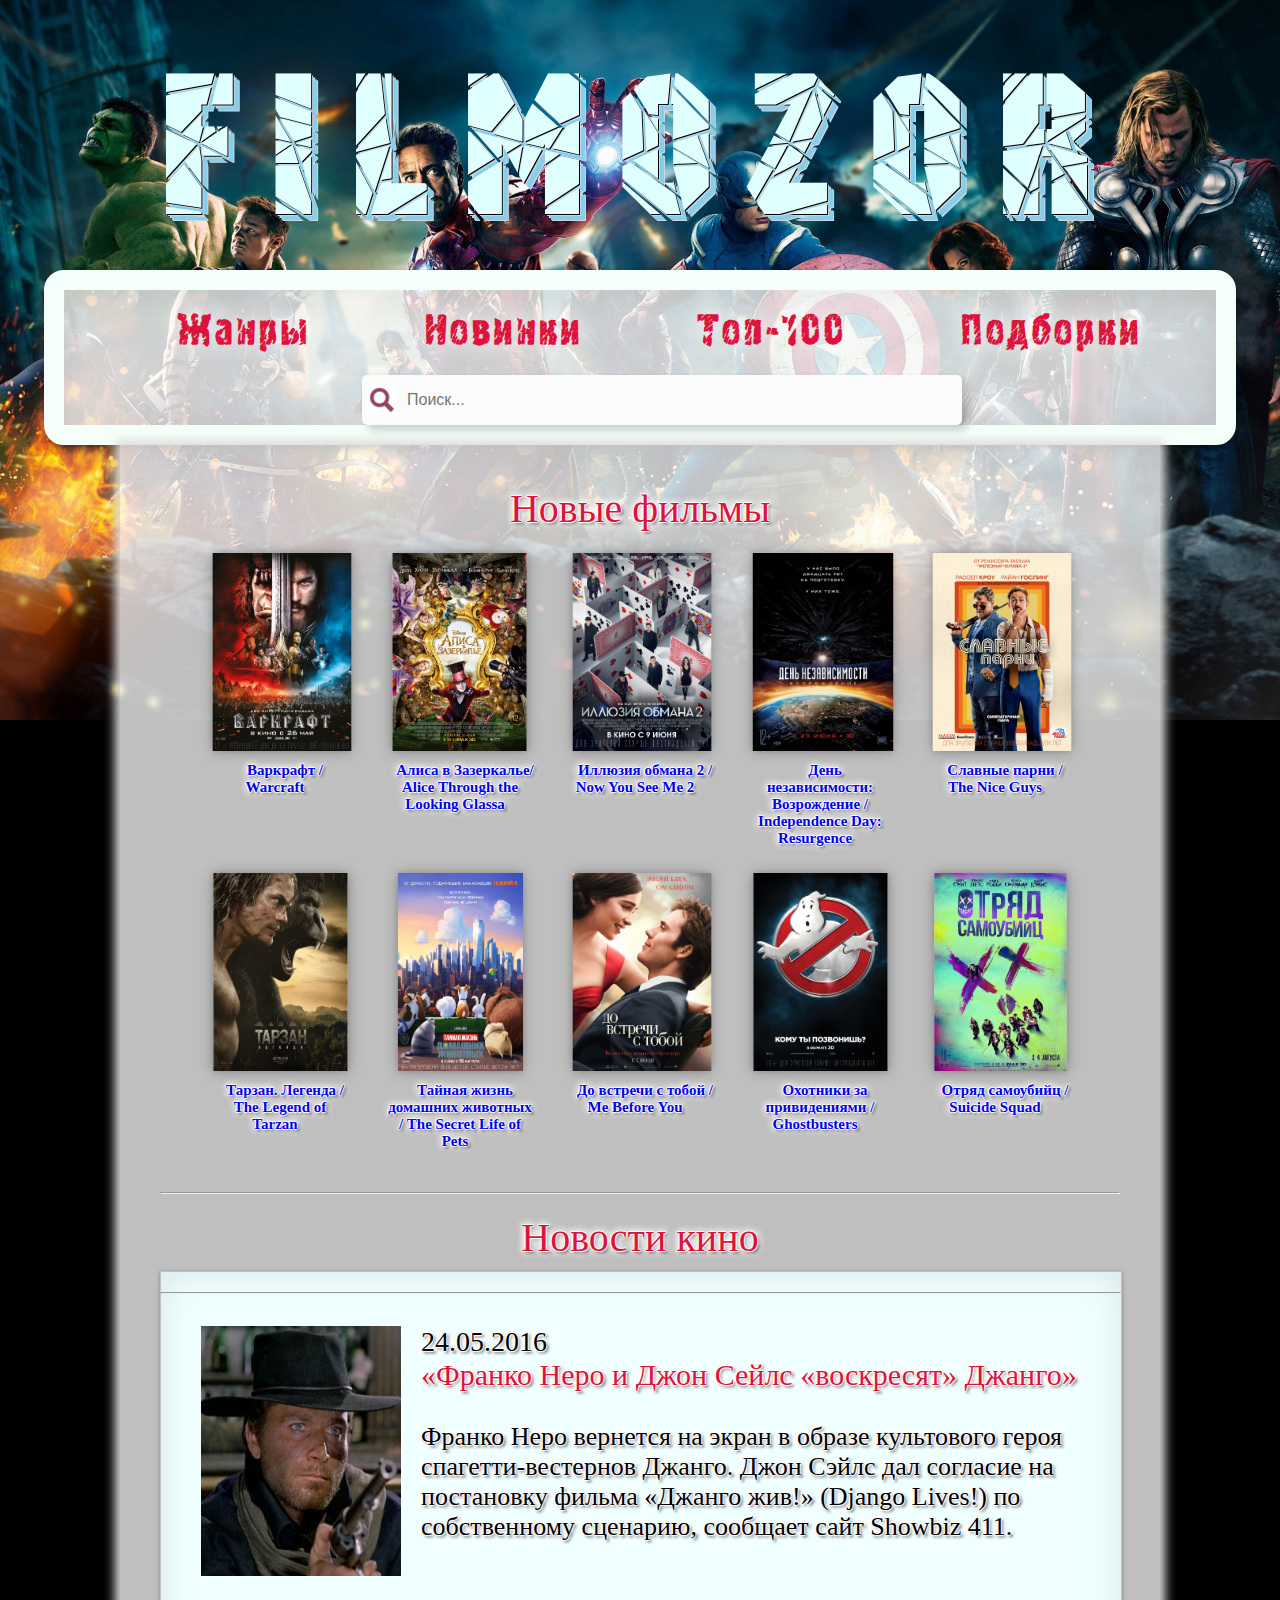
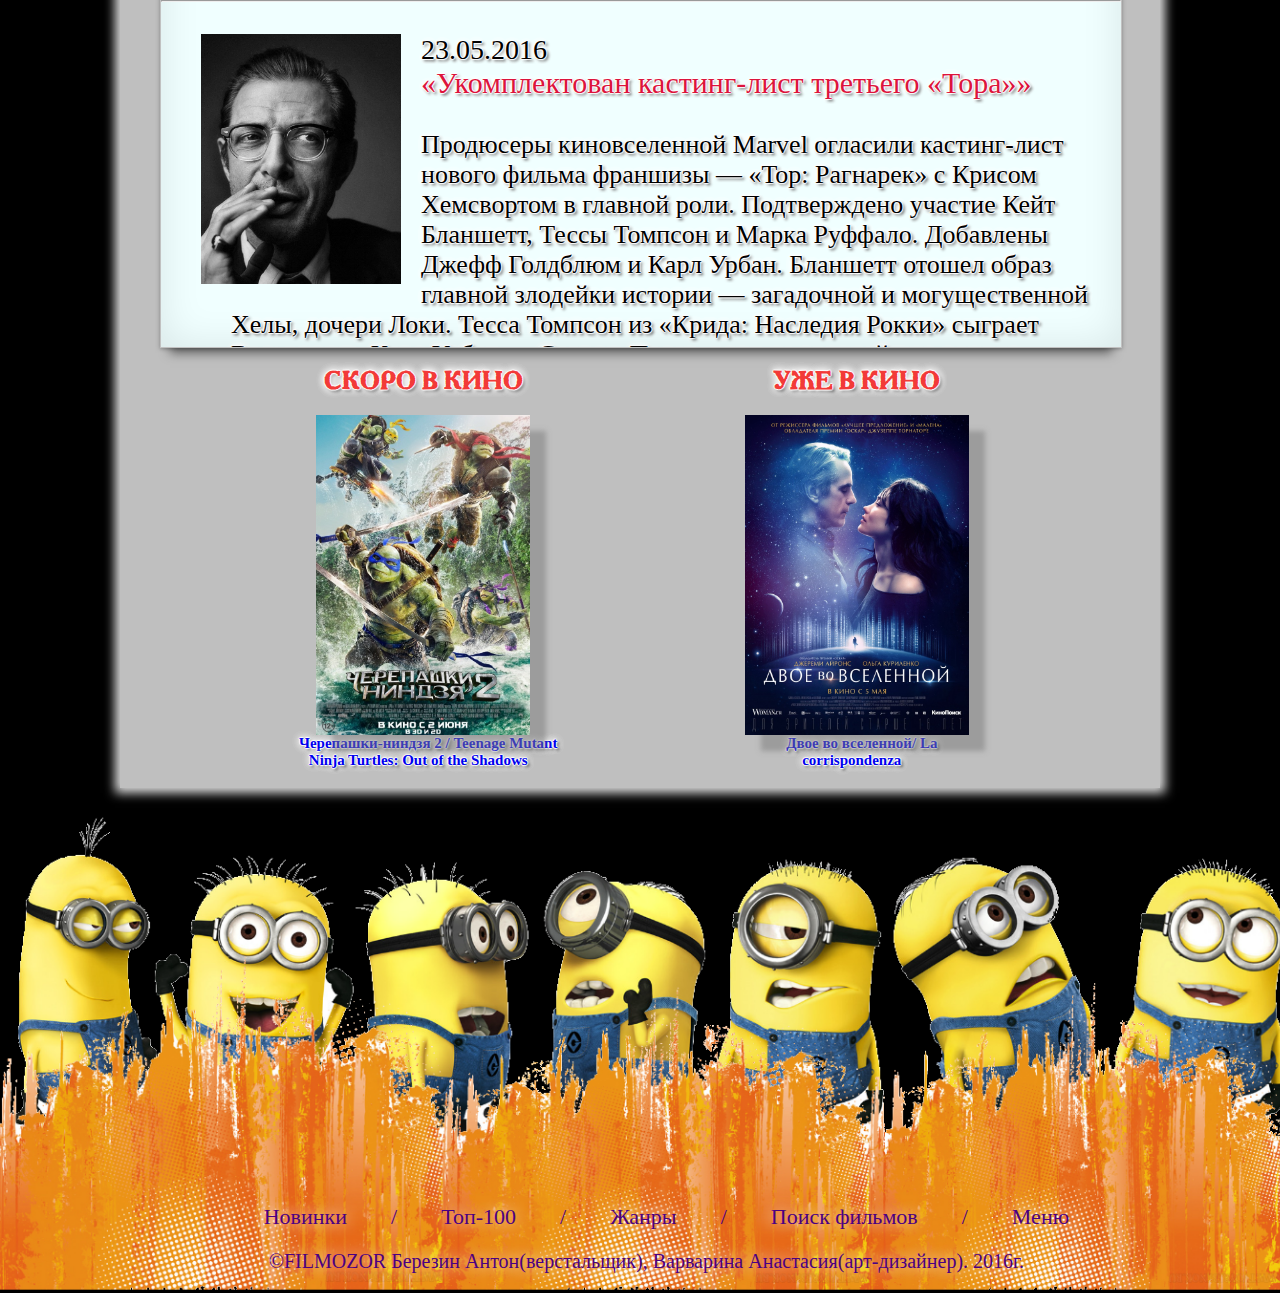
<file: index.html>
﻿<html>
<head>
<title>ФильмоЗор</title>
<meta charset="utf-8" name="keywords" content="кино,обзор,рейтинг 250 лучших фильмов">
<link rel="stylesheet" type="text/css" href="style.css" />
<link rel="stylesheet" type="text/css" href="style-search.css" />
<script src="http://ajax.googleapis.com/ajax/libs/jquery/1.7.1/jquery.min.js"></script>
 
<script type="text/javascript">
 
$(function() {
 
$(window).scroll(function() {
 
if($(this).scrollTop() != 0) {
 
$('#toTop').fadeIn();
 
} else {
 
$('#toTop').fadeOut();
 
}
 
});
 
$('#toTop').click(function() {
 
$('body,html').animate({scrollTop:0},800);
 
});
 
});
 
</script>
</head>
<body>
<div id="header">
<div id="mainheader">FILMOZOR</div>
</div>	
<div id="menu"><ul>
  <li><a href="Genres.html">Жанры</a></li>
  <li><a href="Novinki.html">Новинки</a></li>
  <li><a href="Reiting.html">Топ-100</a></li>
  <li><a href="Kino.html">Подборки</a></li>
</ul>
<div class="hsearch"></div>
			<div class="box">
				<div class="container">
					<span class="icon"><img src="images/search.png" width="30px" height="30px"></span>
					<input type="search" id="search" placeholder="Поиск..." />
				</div>
			</div>
</div>
<div id="content">
<div class="content-title_1">Новые фильмы</div>
<div class="new_films_1">
<span class="film-item"><a href="#"><img src="images/var.jpg" height="220" alt="poster"/></a>
<div class="item-info"><a href="#">Варкрафт / Warcraft</a></div></span>
<span class="film-item"><a href="#"><img src="images/al.jpg" height="220" alt="poster"/></a>
<div class="item-info"><a href="#">Алиса в Зазеркалье/ Alice Through the Looking Glassа</a></div></span>
<span class="film-item"><a href="#"><img src="images/il.jpg" height="220" alt="poster"/></a>
<div class="item-info"><a href="#">Иллюзия обмана 2 / Now You See Me 2</a></div></span>
<span class="film-item"><a href="#"><img src="images/den.jpg" height="220" alt="poster"/></a>
<div class="item-info"><a href="#">День независимости: Возрождение / Independence Day: Resurgence</a></div></span>
<span class="film-item"><a href="#"><img src="images/aaa.jpg" height="220" alt="poster"/></a>
<div class="item-info"><a href="#">Славные парни / The Nice Guys</a></div></span>
</div>
<div class="new_films_2">
<span class="film-item"><a href="#"><img src="images/tar.jpg" height="220" alt="poster"/></a>
<div class="item-info"><a href="#">Тарзан. Легенда / The Legend of Tarzan
</a></div></span>
<span class="film-item"><a href="#"><img src="images/ta.jpg" height="220" alt="poster"/></a>
<div class="item-info"><a href="#">Тайная жизнь домашних животных / The Secret Life of Pets</a></div></span>
<span class="film-item"><a href="#"><img src="images/lub.jpg" height="220" alt="poster"/></a>
<div class="item-info"><a href="#">До встречи с тобой / Me Before You</a></div></span>
<span class="film-item"><a href="#"><img src="images/ox.jpg" height="220" alt="poster"/></a>
<div class="item-info"><a href="#">Охотники за привидениями / Ghostbusters</a></div></span>
<span class="film-item"><a href="#"><img src="images/otr.jpg" height="220" alt="poster"/></a>
<div class="item-info"><a href="#">Отряд самоубийц / Suicide Squad</a></div></span>
</div>
<hr/>
<div class="content-title_2">Новости кино</div>				
<div class="for_news_body">





<hr/>
<div class="item">
<div class="pic"><a href="/news/2758181/"><img src="images/nov1.jpg" alt="Франко Неро и Джон Сейлс «воскресят» Джанго"></a></div>
<div class="date">24.05.2016</div>
<div class="title">«Франко Неро и Джон Сейлс «воскресят» Джанго»</div>
<div class="descr">Франко Неро вернется на экран в образе культового героя спагетти-вестернов Джанго. Джон Сэйлс дал согласие на постановку фильма «Джанго жив!» (Django Lives!) по собственному сценарию, сообщает сайт Showbiz 411.  </div>
<div class="clear"></div>
</div>
<hr/>
<div class="item">
<div class="pic"><a href="/news/2758181/"><img src="images/nov2.jpg" alt="Укомплектован кастинг-лист третьего «Тора»"></a></div>
<div class="date">23.05.2016</div>
<div class="title">«Укомплектован кастинг-лист третьего «Тора»»</div>
<div class="descr">Продюсеры киновселенной Marvel огласили кастинг-лист нового фильма франшизы — «Тор: Рагнарек» с Крисом Хемсвортом в главной роли. Подтверждено участие Кейт Бланшетт, Тессы Томпсон и Марка Руффало. Добавлены Джефф Голдблюм и Карл Урбан. 
Бланшетт отошел образ главной злодейки истории — загадочной и могущественной Хелы, дочери Локи. Тесса Томпсон из «Крида: Наследия Рокки» сыграет Валькирию. Карл Урбан — Скердж Палач, один из величайших воинов Асгарда, сын Ледяного Великана, занявший сторону Локи. Ветеран Голдблюм станет эксцентричным Гроссмейстером (настоящее имя — Эн Дви Гаст), одним из древнейших персонажей киновселенной, манипулятором, сталкивающим героев друг с другом. За Руффало остается его фирменный образ Халка. </div>
<div class="clear"></div>
</div>
<div id="line"><hr/></div>
<div class="item">
<div class="pic"><a href="/news/2758181/"><img src="images/nov3.jpg" alt="«Я, Дэниел Блейк» Кена Лоуча — победитель Каннского кинофестиваля"></a></div>
<div class="date">22.05.2016</div>
<div class="title">«Я, Дэниел Блейк» Кена Лоуча — победитель Каннского кинофестиваля»</div>
<div class="descr"> Картина Кена Лоуча «Я, Дэниел Блейк» удостоена «Золотой пальмовой ветви» 69-го Каннского кинофестиваля. Гран-при, вторая по значимости награда, ушла Ксавье Долану за фильм «Это всего лишь конец света». 
Кен Лоуч — давний фаворит Канн. Для столпа британского соцреализма это вторая высшая награда фестиваля: свою первую «Пальмовую ветвь» он получил в 2006 году за «Ветер, что качает вереск». В этом десятилетии его «Доля ангелов» выиграла приз жюри в 2012-м. </div>
<div class="clear"></div>
</div>
<div id="line"><hr/></div>
<div class="item">
<div class="pic"><a href="/news/2758181/"><img src="images/nov4.jpg" alt="Съемки «Шерлока Холмса 3» стартуют осенью"></a></div>
<div class="date">20.05.2016</div>
<div class="title">«Съемки «Шерлока Холмса 3» стартуют осенью»</div>
<div class="descr"> Съемки «Шерлока Холмса 3» с Робертом Дауни мл. и Джудом Лоу могут стартовать уже этой осенью, заявил продюсер франшизы Джоэл Силвер. Он также заявил, что не намерен закрывать «Шерлока Холмса» после триквела: «Сколько они сняли фильмов про Бонда?». 
Джоэл Силвер планирует запускаться по осени: «Думаю, мы начнем осенью. Дауни сказал, что он за. После Нового года у него очередные "Мстители", так что нам надо успеть. Сценарий готов, и он нам нравится. Джуд свободен, Дауни тоже, надеюсь, у нас все получится. Если нет, сделаем это в другой раз. Но, кажется, все идет по плану».  </div>
<div class="clear"></div>
<div id="line"><hr/></div>
<div class="item">
<div class="pic"><a href="/news/2758181/"><img src="images/nov5.jpg" alt="Марго Робби скажет «До свидания, Кристофер Робин»"></a></div>
<div class="date">19.05.2016</div>
<div class="title">«Марго Робби скажет «До свидания, Кристофер Робин»»</div>
<div class="descr"> Марго Робби договаривается о роли жены литературного отца Винни-Пуха Алана Александра Милна в биопике Саймона Кертиса «До свидания, Кристофер Робин» (Goodbye Christopher Robin), говорится в эксклюзиве Variety. 
Картина исследует отношения Милна и его сына Кристофера Робина, ставшего прототипом для героя произведений о Винни-Пухе. В детстве мальчик мало общался с родителями, его воспитанием занималась няня. Жена Милна Дороти не интересовалась сыном (а потом и вовсе укатила на три года к американскому любовнику). Отец же все время проводил в рабочем кабинете. 
Центральный образ писателя примерит на себя Домналл Глисон. 
У Марго Робби предстоит горячее лето. На экраны выходят два блокбастера с ее участием — «Тарзан. Легенда» в июле и «Отряд самоубийц» в августе. На днях актриса, играющая Харли Куин в комиксе Дэвида Эйра, получила от Warner Bros зеленый свет на разработку нового проекта киновселенной DC Comics — «женского» спин-оффа, в котором сойдутся все супергероини франшизы. </div>
<div class="clear"></div>
</div>	
<div id="line"><hr/></div>
<div class="item">
<div class="pic"><a href="/news/2758181/"><img src="images/nov6.jpg" alt="«Франко позвал Йовович в «Мир будущего»"></a></div>
<div class="date">18.05.2016</div>
<div class="title">«Франко позвал Йовович в «Мир будущего»»</div>
<div class="descr"> Джеймс Франко пригласил Миллу Йовович на роль наркобаронессы в свой новый проект — постапокалиптическую «инди»-драму «Мир будущего» (Future World), сообщается в материале Deadline. Франко разделит режиссерские полномочия со своим постоянным коллаборатором Брюсом Тьерри Чунгом, соавтором «Дегтя» и оператором «Шума и ярости» и «Адеролловых дневников». 

В придуманной Франко истории юный протагонист путешествует по постапокалиптическим пустошам в поисках лекарства для его умирающей матери. Твердой уверенности, что это лекарство существует, у него нет, зато есть преданный телохранитель — и постоянная опасность в лице могущественного вояки, натравливающего на героя робота-киллера. Реалии «Мира будущего» самые жесткие: невыносимая жара, эпидемии и непрекращающиеся войны.  </div>
<div class="clear"></div>
</div>		
</div>
<div id="line"><hr/></div>
</div>
<div id="posters">
<div class="poster">
<span class="film-item1"><div class="item-head">СКОРО В КИНО</div>
<a href="Film.html"><img src="images/cher.jpg" height="320" alt="poster"/></a>
<div class="item-info"><a href="Film.html">Черепашки-ниндзя 2 / Teenage Mutant Ninja Turtles: Out of the Shadows</a></div></span>
</span>
</div>
<div class="poster">
<span class="film-item1"><div class="item-head">УЖЕ В КИНО</div>
<a href="#"><img src="images/dv.jpg" height="320" alt="poster"/></a>
<div class="item-info"><a href="#">Двое во вселенной/
    La corrispondenza</a></div></span>

</span>
</div>
</div>
</div>

<div class="footer">
<div class="footer-list">
<ul>
   <li><a href="Novinki.html">Новинки</a></li>
   <li class="slash">/</li>
   <li><a href="Reiting.html">Топ-100</a></li>
   <li class="slash">/</li>
   <li><a href="Genres.html">Жанры</a></li>
   <li class="slash">/</li>
   <li><a href="#">Поиск фильмов</a></li>
   <li class="slash">/</li>
   <li><a href="#">Меню</a></li>  
</ul>
</div>
<p> ©FILMOZOR Березин Антон(верстальщик), Варварина Анастасия(арт-дизайнер). 2016г.</p>
</div>
<DIV ID = "toTop" > ^ Наверх </ DIV >
</body>
</html>
</file>
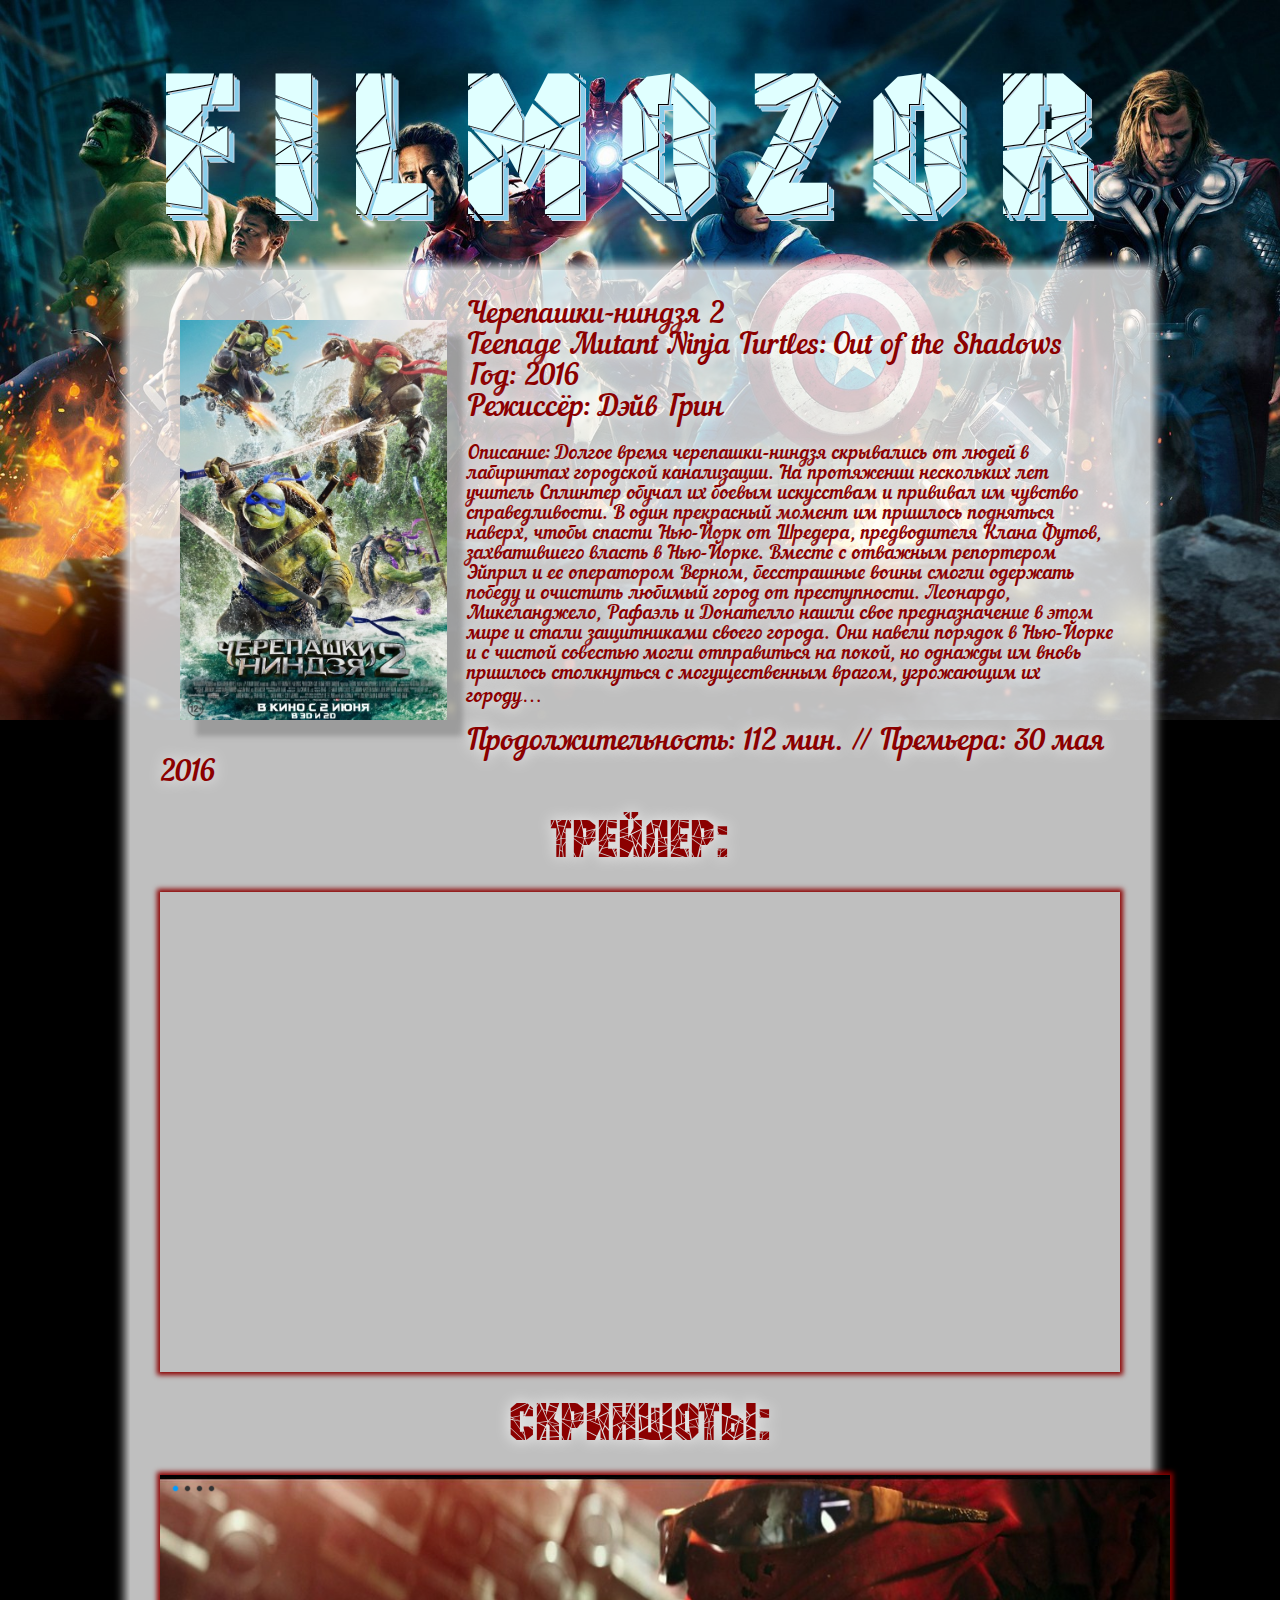
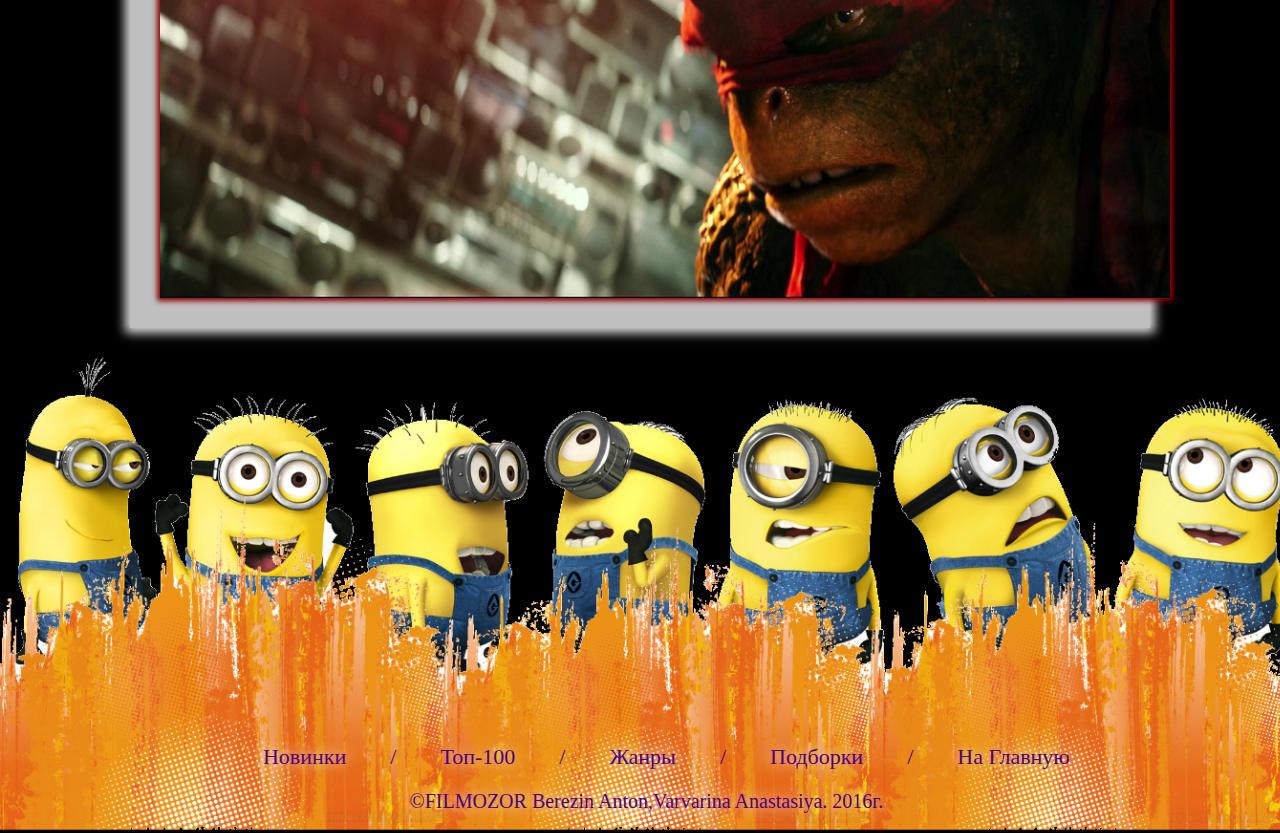
<file: Film.html>
﻿<html>
<head>
<title>Название фильма</title>
<meta charset="utf-8" name="keywords" content="кино,обзор,рейтинг 250 лучших фильмов">
<link rel="stylesheet" type="text/css" href="film_style.css" />
		
	  	<link rel="stylesheet" href="orbit.css">	
	  	
	
	  	
		<script type="text/javascript" src="jquery-1.4.1.min.js"></script>
		<script type="text/javascript" src="jquery.orbit.min.js"></script>
		<script type="text/javascript">
			$(window).load(function() {
				$('#featured').orbit({
					'bullets': true,
					'timer' : true,
					'animation' : 'horizontal-slide'
				});
			});
		</script>

</head>
<body>
<div id="header">
<div id="mainheader">FILMOZOR</div>
</div>	
<div id="content">
<div id="film">
<div id="main_poster"><img src="images/Cherepashki-nindzya-2/cher.jpg" height="400" alt="poster"/>
</div>
<div id="description">
Черепашки-ниндзя 2 <br>
Teenage Mutant Ninja Turtles: Out of the Shadows  <br>
Год: 2016 <br>
Режиссёр: Дэйв Грин <br>
<p>Описание: Долгое время черепашки-ниндзя скрывались от людей в лабиринтах городской канализации. На протяжении нескольких лет учитель Сплинтер обучал их боевым искусствам и прививал им чувство справедливости. В один прекрасный момент им пришлось подняться наверх, чтобы спасти Нью-Йорк от Шредера, предводителя Клана Футов, захватившего власть в Нью-Йорке. Вместе с отважным репортером Эйприл и ее оператором Верном, бесстрашные воины смогли одержать победу и очистить любимый город от преступности. Леонардо, Микеланджело, Рафаэль и Донателло нашли свое предназначение в этом мире и стали защитниками своего города. Они навели порядок в Нью-Йорке и с чистой совестью могли отправиться на покой, но однажды им вновь пришлось столкнуться с могущественным врагом, угрожающим их городу… <br></p>
Продолжительность: 112 мин. //  Премьера:	30 мая 2016 

</div>
</div>
<div class="block-title">Трейлер:</div>
<div id="trailer"><iframe width="1011" height="480" src="https://www.youtube.com/embed/30-2RXvGJY4" frameborder="0" allowfullscreen></iframe></div>
<div class="block-title">Скриншоты:</div>
<div id="featured"> 
            
			<img src="images/Cherepashki-nindzya-2/1.jpg" width="1010" alt="Link" />
			<img src="images/Cherepashki-nindzya-2/2.jpg" width="1010" alt="Ezio" rel="ezioCaption" />
			<img src="images/Cherepashki-nindzya-2/3.jpg" width="1010" alt="Master Chief" />
			<img src="images/Cherepashki-nindzya-2/4.jpg" width="1010" alt="Marcus Fenix" rel="marcusCaption" />
		</div> 
		<span class="orbit-caption" id="ezioCaption"><strong>Эйприл О-Нил</strong></span>
		<span class="orbit-caption" id="marcusCaption"><strong>Бибоп и Рокстеди</strong></span>

</div>

<div class="footer">
<div class="footer-list">
<ul>
   <li><a href="Novinki.html">Новинки</a></li>
   <li class="slash">/</li>
   <li><a href="Reiting.html">Топ-100</a></li>
   <li class="slash">/</li>
   <li><a href="Genres.html">Жанры</a></li>
   <li class="slash">/</li>
   <li><a href="Kino.html">Подборки</a></li>
   <li class="slash">/</li>
   <li><a href="index.html">На Главную</a></li>  
</ul>
</div>
<p> ©FILMOZOR Berezin Anton,Varvarina Anastasiya. 2016г.</p>
</div>

</body>
</html>
</file>
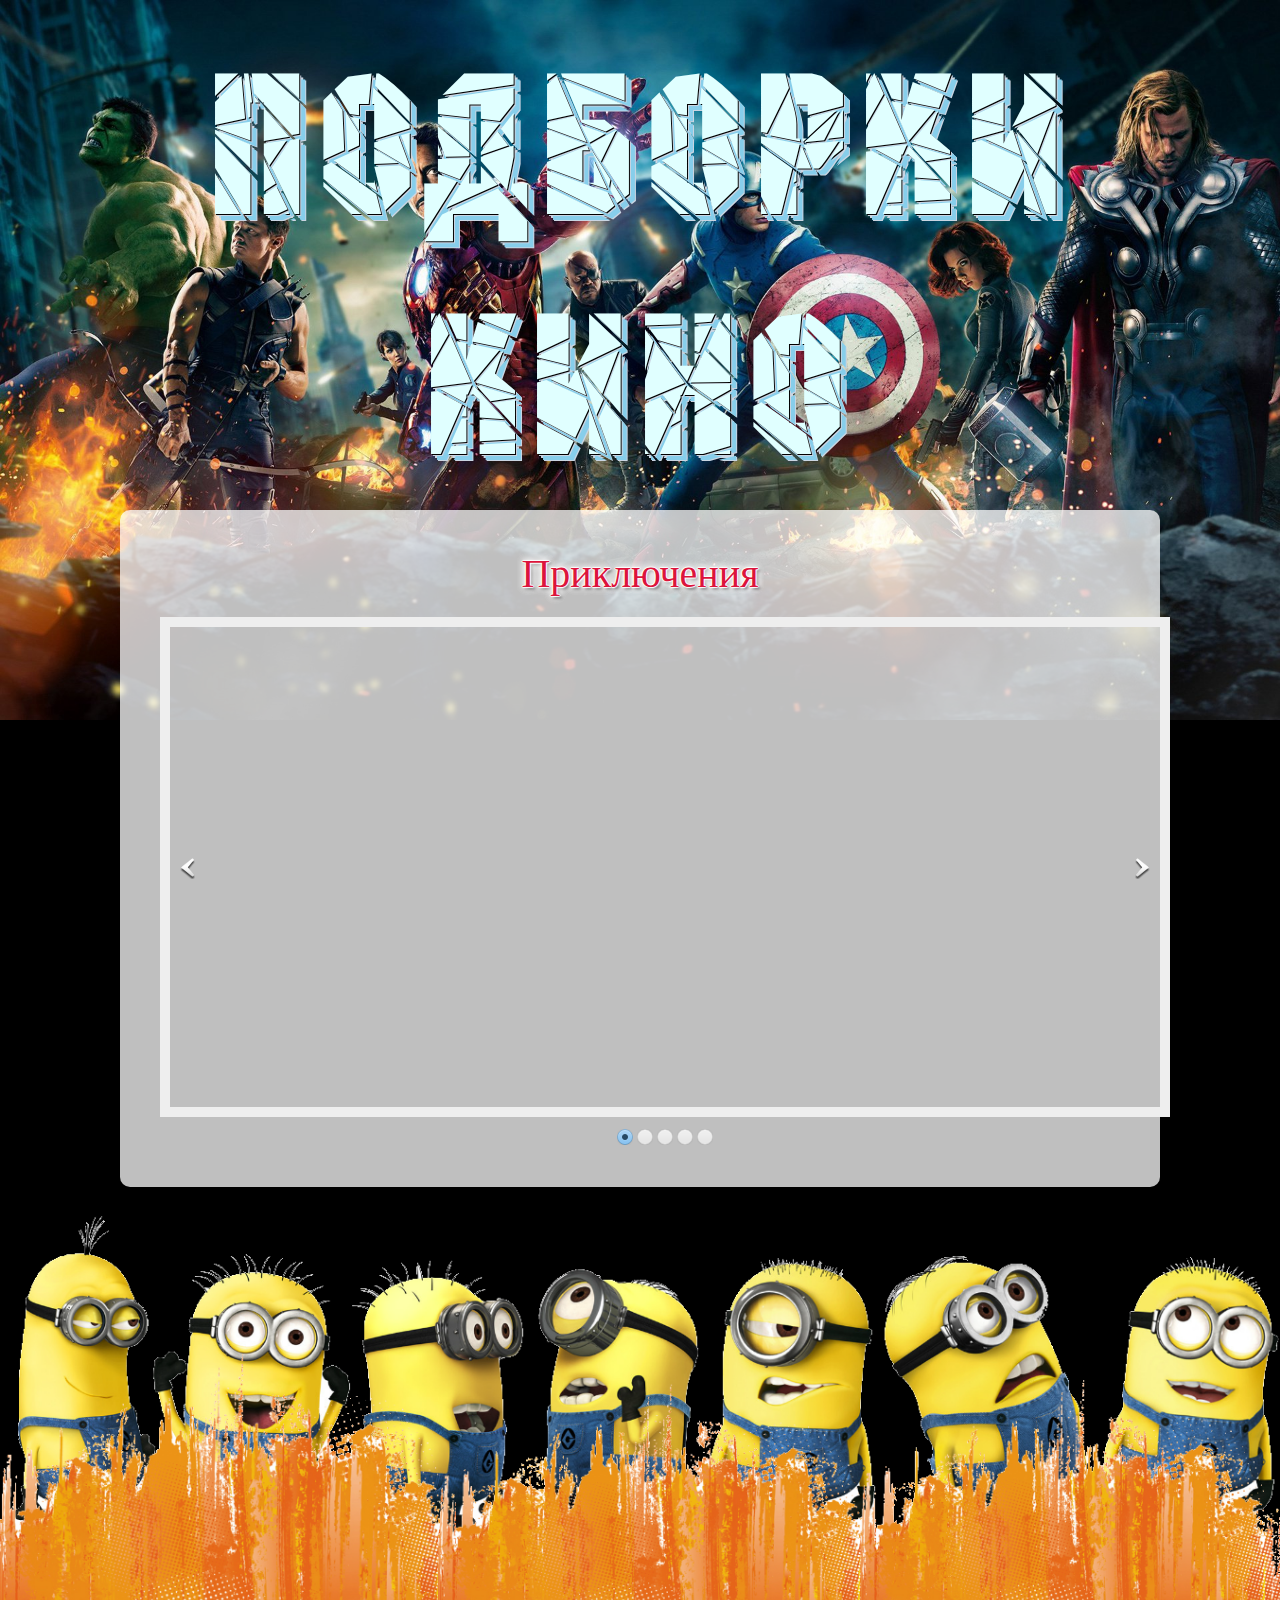
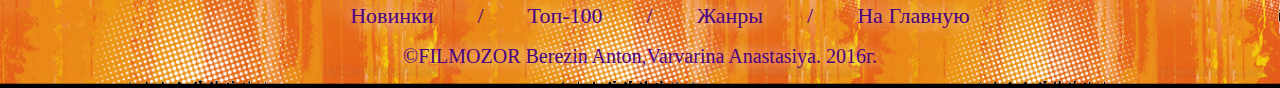
<file: Kino.html>
<html>
<head>
<title>Подборки Кино</title>
<meta charset="utf-8" name="keywords" content="кино,обзор,рейтинг 250 лучших фильмов">
<link rel="stylesheet" type="text/css" href="style11.css" />

<title>Документ без названия</title>
<script src="jquery-1.7.2.min.js"></script>
<script>

/*

HW Slider - простой слайдер на jQuery. 

Настройки скрипта:

hwSlideSpeed - Скорость анимации перехода слайда.
hwTimeOut - время до автоматического перелистывания слайдов.
hwNeedLinks - включает или отключает показ ссылок "следующий - предыдущий". Значения true или false

Подробнее на http://heavenweb.ru/

*/
(function ($) {
var hwSlideSpeed = 700;
var hwTimeOut = 180000;
var hwNeedLinks = true;

$(document).ready(function(e) {
	$('.slide').css(
		{"position" : "absolute",
		 "top":'0', "left": '0'}).hide().eq(0).show();
	var slideNum = 0;
	var slideTime;
	slideCount = $(".slider .slide").size();
	var animSlide = function(arrow){
		clearTimeout(slideTime);
		$('.slide').eq(slideNum).fadeOut(hwSlideSpeed);
		if(arrow == "next"){
			if(slideNum == (slideCount-1)){slideNum=0;}
			else{slideNum++}
			}
		else if(arrow == "prew")
		{
			if(slideNum == 0){slideNum=slideCount-1;}
			else{slideNum-=1}
		}
		else{
			slideNum = arrow;
			}
		$('.slide').eq(slideNum).fadeIn(hwSlideSpeed, rotator);
		$(".control-slide.active").removeClass("active");
		$('.control-slide').eq(slideNum).addClass('active');
		}
if(hwNeedLinks){
var $linkArrow = $('<a class="prewbutton" href="#">&lt;</a><a class="nextbutton" href="#">&gt;</a>')
	.prependTo('.slider');		
	$('.nextbutton').click(function(){
		animSlide("next");
		return false;
		})
	$('.prewbutton').click(function(){
		animSlide("prew");
		return false;
		})
}
	var $adderSpan = '';
	$('.slide').each(function(index) {
			$adderSpan += '<span class = "control-slide">' + index + '</span>';
		});
	$('<div class ="sli-links">' + $adderSpan +'</div>').appendTo('.slider-wrap');
	$(".control-slide:first").addClass("active");
	$('.control-slide').click(function(){
	var goToNum = parseFloat($(this).text());
	animSlide(goToNum);
	});
	var pause = false;
	var rotator = function(){
			if(!pause){slideTime = setTimeout(function(){animSlide('next')}, hwTimeOut);}
			}
	$('.slider-wrap').hover(	
		function(){clearTimeout(slideTime); pause = true;},
		function(){pause = false; rotator();
		});
	rotator();
});
})(jQuery);

</script>

</head>
<body>
<div id="header">
<div id="mainheader">Подборки Кино</div>
</div>	
<div id="content">
<div class="content-title_1">Приключения</div>




<div class="slider-wrap">
  <div class="slider">
    <a class="prewbutton" href="#">&lt;</a>
    <a class="nextbutton" href="#">></a>
    <div class="slide" style="position: absolute; top: 0px; left: 0px; display: none">
      <iframe width="990" height="480" src="https://www.youtube.com/embed/Jxvak9bwdvk" frameborder="0" allowfullscreen></iframe>
    </div>
    <div class="slide" style="position: absolute; top: 0px; left: 0px; display: none">
      <iframe width="990" height="480" src="https://www.youtube.com/embed/XX0zmgbcMm8" frameborder="0" allowfullscreen></iframe>
    </div>
    <div class="slide" style="position: absolute; top: 0px; left: 0px; display: none">
      <iframe width="990" height="480" src="https://www.youtube.com/embed/OCtt7giwbi0" frameborder="0" allowfullscreen></iframe>
    </div>
    <div class="slide" style="position: absolute; top: 0px; left: 0px; display: block">
      <iframe width="990" height="480" src="https://www.youtube.com/embed/4BE5u9itrsY" frameborder="0" allowfullscreen></iframe>
    </div>
    <div class="slide" style="position: absolute; top: 0px; left: 0px; display: none">
     <iframe width="990" height="480" src="https://www.youtube.com/embed/cG11JBFrYHY" frameborder="0" allowfullscreen></iframe>
    </div>
  </div>
  
</div>

  





</div>

<div class="footer">
<div class="footer-list">
<ul>
   <li><a href="Novinki.html">Новинки</a></li>
   <li class="slash">/</li>
   <li><a href="Reiting.html">Топ-100</a></li>
   <li class="slash">/</li>
   <li><a href="Genres.html">Жанры</a></li>
   <li class="slash">/</li>
   <li><a href="index.html">На Главную</a></li>  
</ul>
</div>
<p> ©FILMOZOR Berezin Anton,Varvarina Anastasiya. 2016г.</p>
</div>



</body>
</html>
</file>
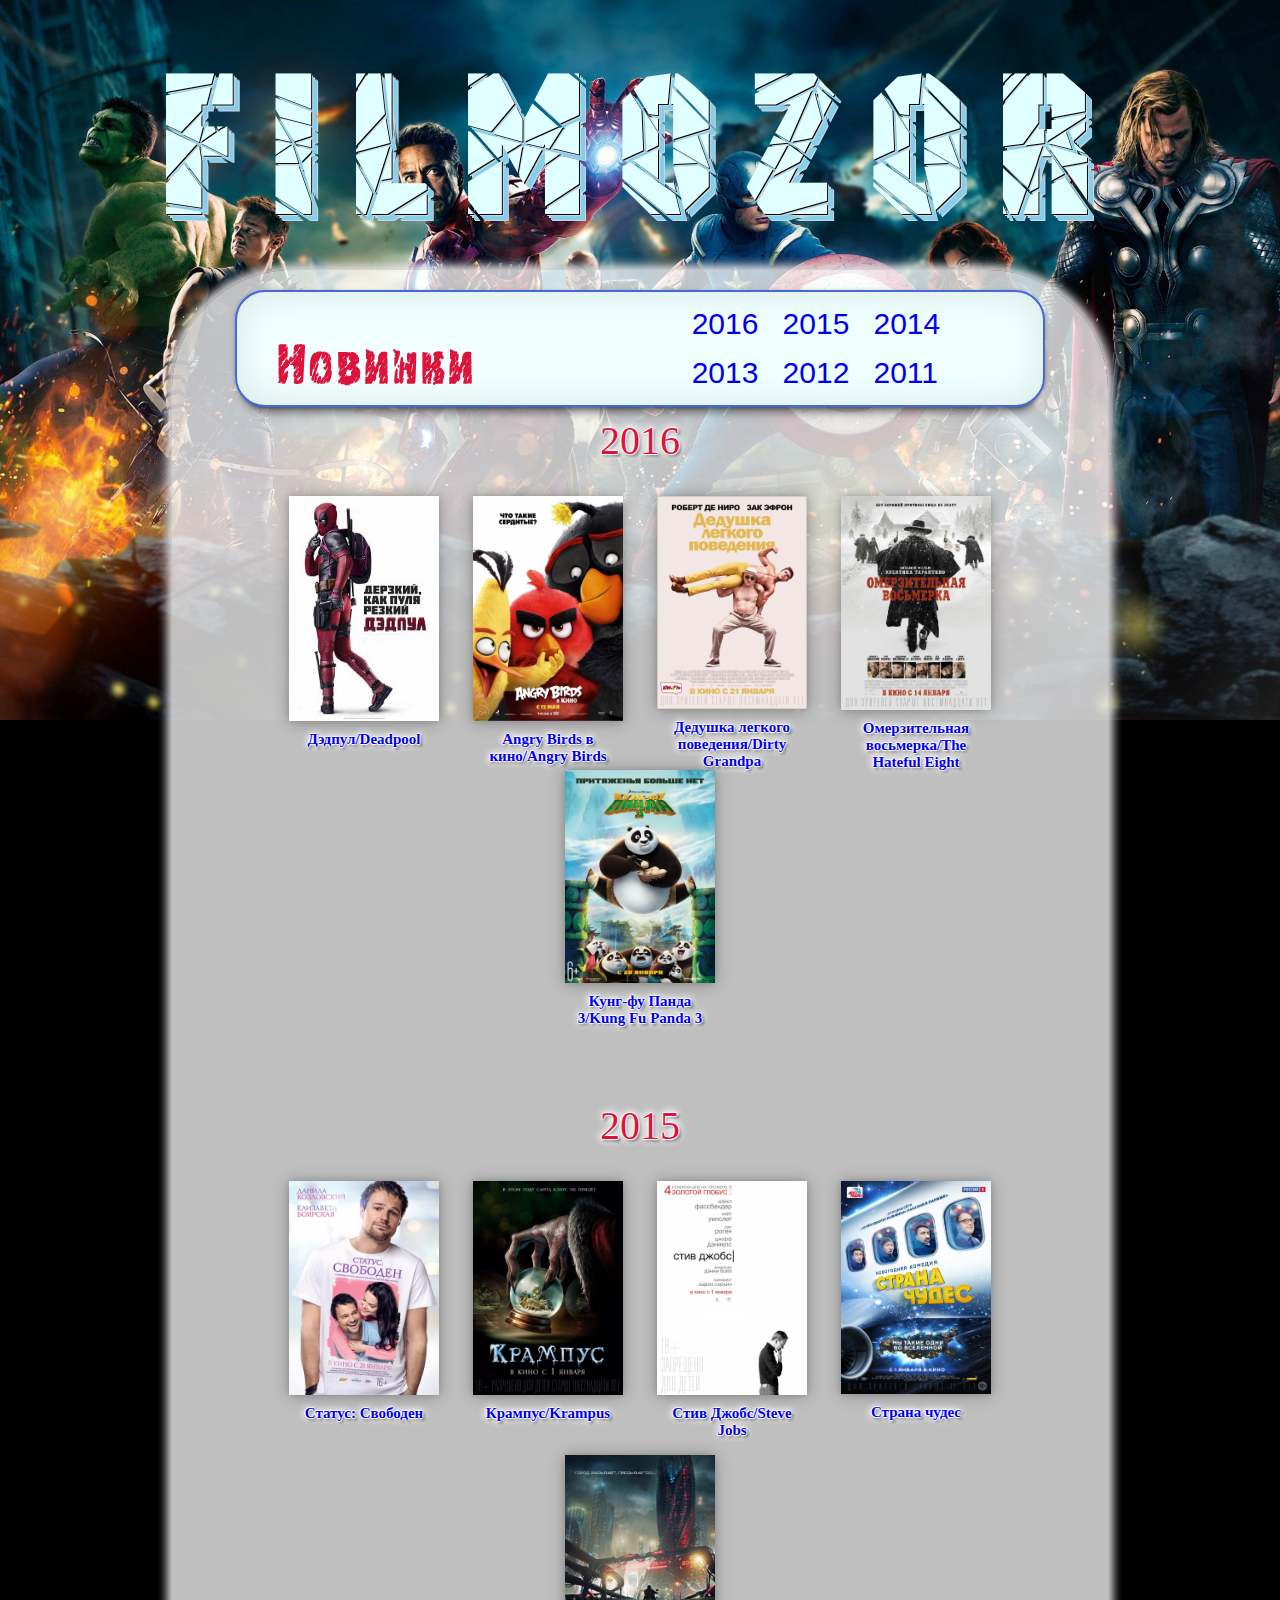
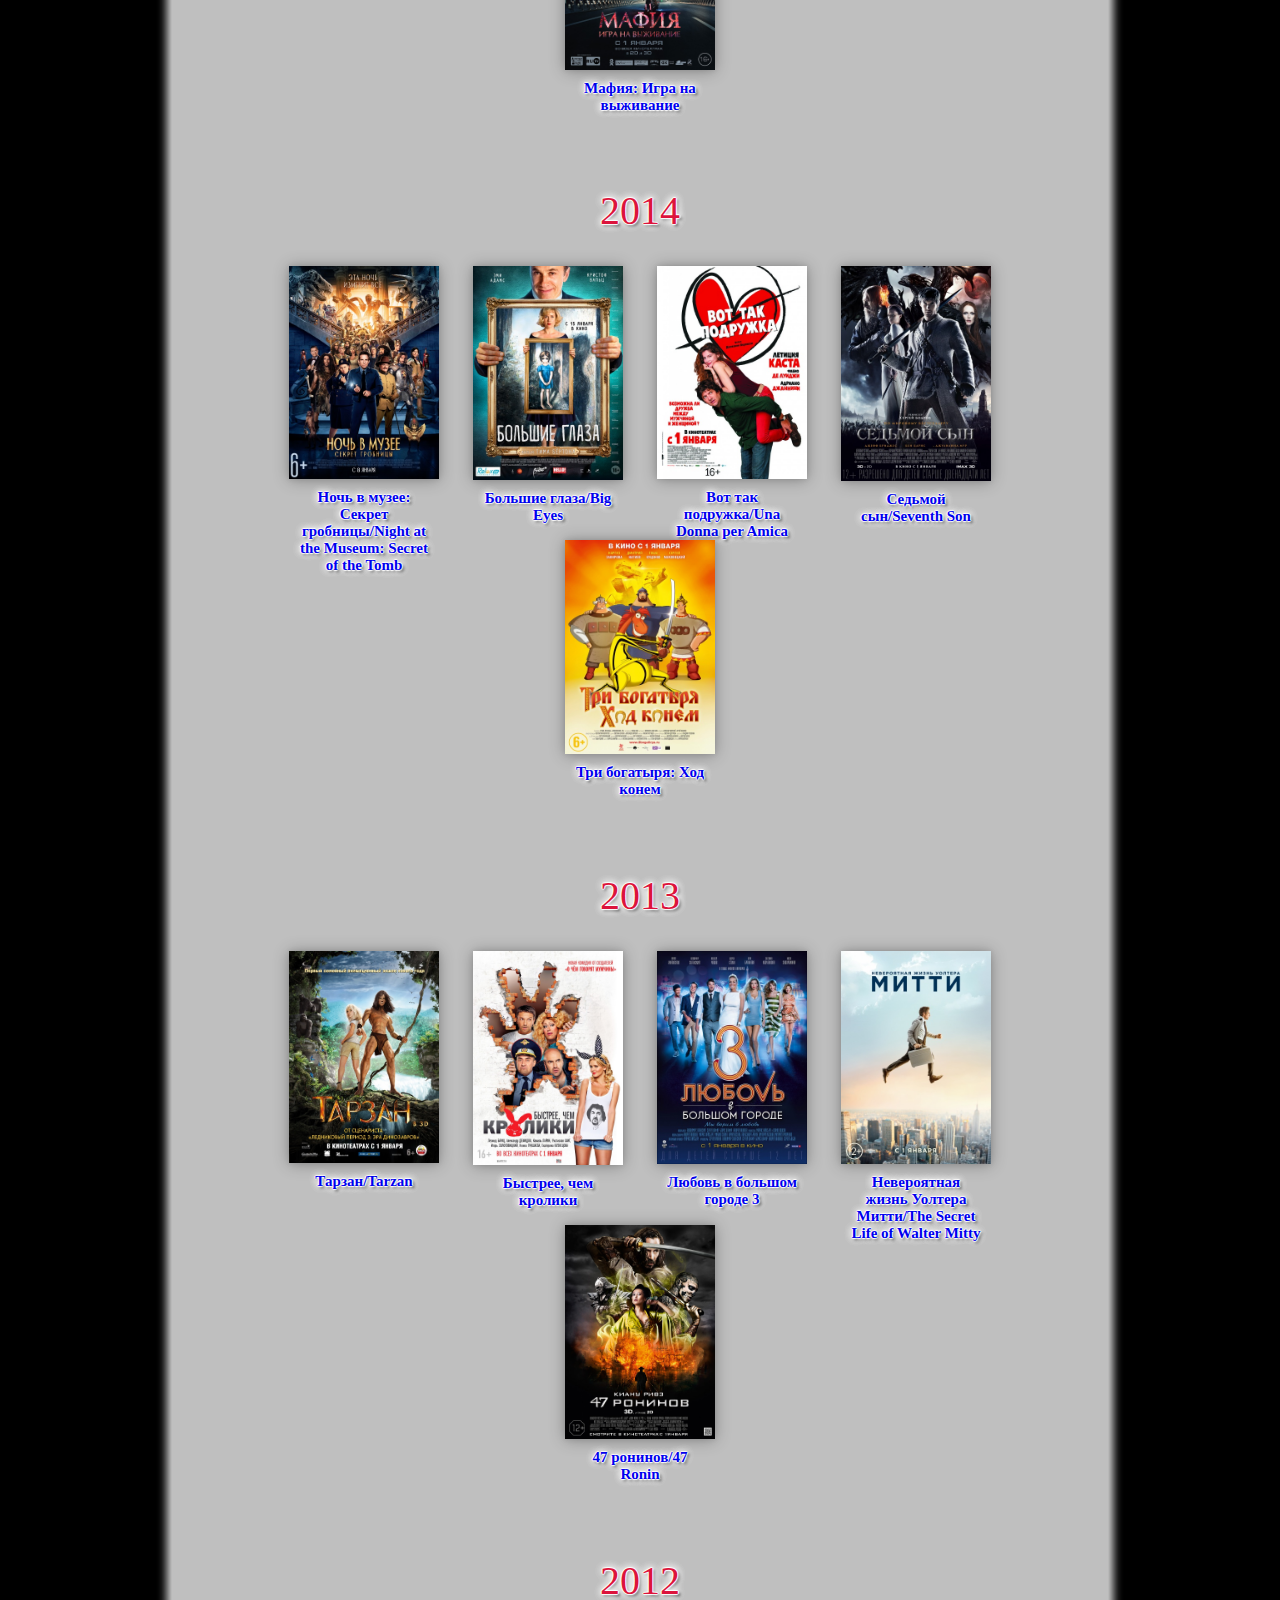
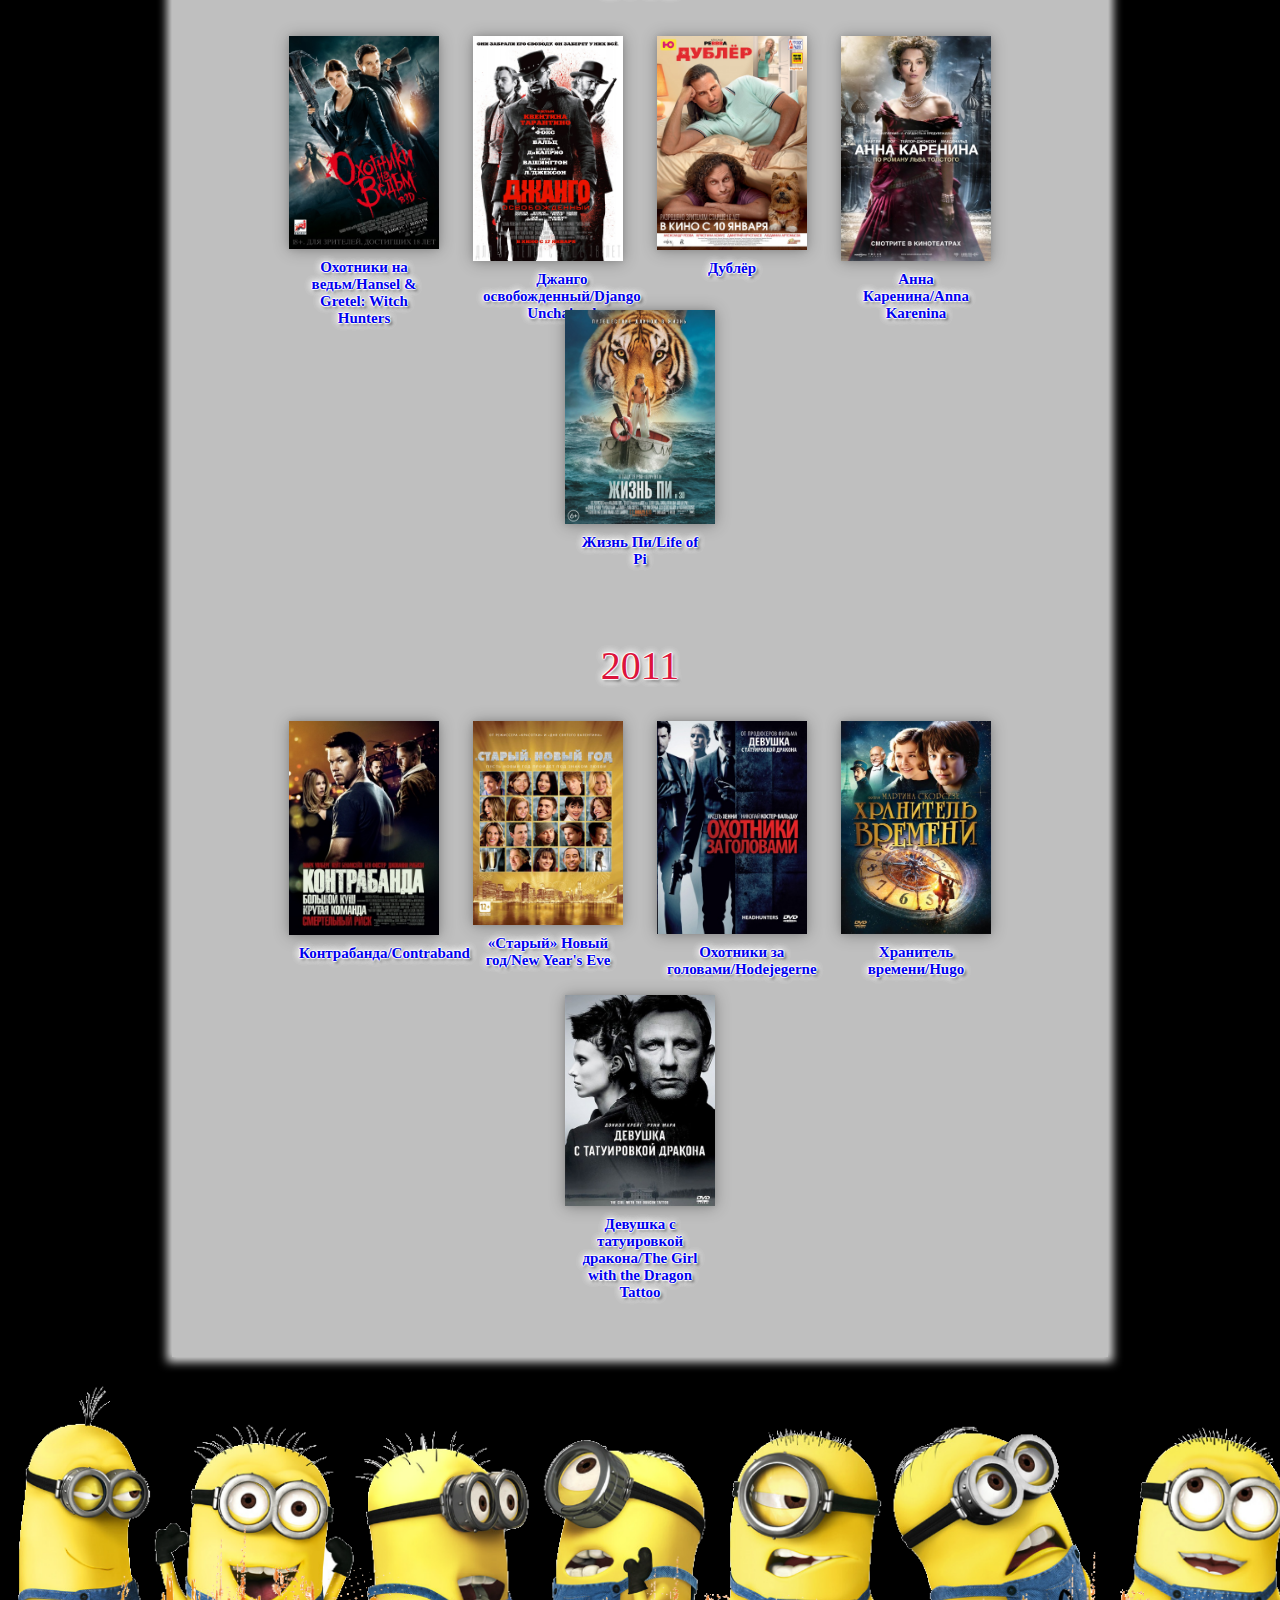
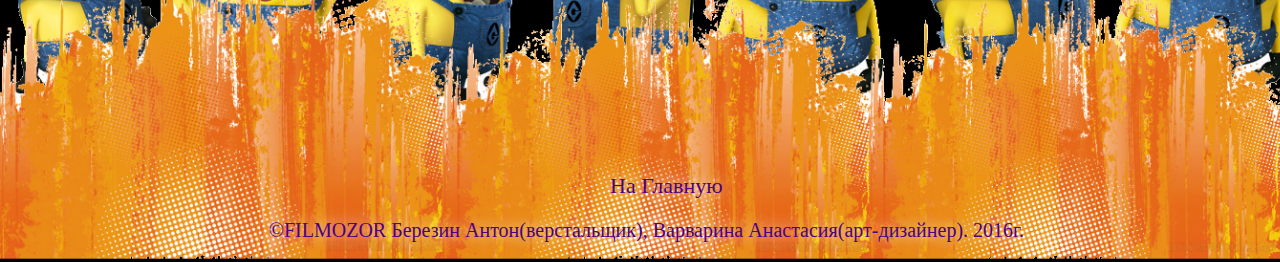
<file: Novinki.html>
﻿<html>
<head>
<title>Новинки</title>
<meta charset="utf-8" name="keywords" content="кино,обзор,рейтинг 250 лучших фильмов">
<link href="style1.css" rel="stylesheet" type="text/css">
<script src="http://ajax.googleapis.com/ajax/libs/jquery/1.7.1/jquery.min.js"></script>
 
<script type="text/javascript">
 
$(function() {
 
$(window).scroll(function() {
 
if($(this).scrollTop() != 0) {
 
$('#toTop').fadeIn();
 
} else {
 
$('#toTop').fadeOut();
 
}
 
});
 
$('#toTop').click(function() {
 
$('body,html').animate({scrollTop:0},800);
 
});
 
});
 
</script>
</head>
<body>
<div id="header">
<div id="mainheader">FILMOZOR</div>
</div>	


<div id="basic">
<div id="menu">
<div id="menu-header">Новинки</div>
<div id="menu-list">
<ul>
<li><a href="#2016">2016</a></li>
<li><a href="#2015">2015</a></li>
<li><a href="#2014">2014</a></li>
</ul>
<ul>
<li><a href="#2013">2013</a></li>
<li><a href="#2012">2012</a></li>
<li><a href="#2011">2011</a></li>
</ul>
</div>
</div>


<div id="content">
<div class="content-title_1"><a name="2016">2016</a></div>  
<div class="new_films_1">
<span class="film-item"><a href="#"><img src="images/Novinki/20161.jpg" width="150" alt="poster"/></a>
<div class="item-info"><a href="#">Дэдпул/Deadpool</a></div></span>
<span class="film-item"><a href="#"><img src="images/Novinki/20162.jpg" width="150" alt="poster"/></a>
<div class="item-info"><a href="#">Angry Birds в кино/Angry Birds</a></div></span>
<span class="film-item"><a href="#"><img src="images/Novinki/20163.jpg" width="150" alt="poster"/></a>
<div class="item-info"><a href="#">Дедушка легкого поведения/Dirty Grandpa</a></div></span>
<span class="film-item"><a href="#"><img src="images/Novinki/20164.jpg" width="150" alt="poster"/></a>
<div class="item-info"><a href="#">Омерзительная восьмерка/The Hateful Eight</a></div></span>
<span class="film-item"><a href="#"><img src="images/Novinki/20165.jpg" width="150" alt="poster"/></a>
<div class="item-info"><a href="#">Кунг-фу Панда 3/Kung Fu Panda 3</a></div></span>
</div>

<div class="content-title_1"><a name="2015">2015</a></div>
<div class="new_films_2">
<span class="film-item"><a href="#"><img src="images/Novinki/20151.jpg" width="150" alt="poster"/></a>
<div class="item-info"><a href="#">Статус: Свободен</a></div></span>
<span class="film-item"><a href="#"><img src="images/Novinki/20152.jpg" width="150" alt="poster"/></a>
<div class="item-info"><a href="#">Крампус/Krampus</a></div></span>
<span class="film-item"><a href="#"><img src="images/Novinki/20153.jpg" width="150" alt="poster"/></a>
<div class="item-info"><a href="#">Стив Джобс/Steve Jobs</a></div></span>
<span class="film-item"><a href="#"><img src="images/Novinki/20154.jpg" width="150" alt="poster"/></a>
<div class="item-info"><a href="#">Страна чудес</a></div></span>
<span class="film-item"><a href="#"><img src="images/Novinki/20155.jpg" width="150" alt="poster"/></a>
<div class="item-info"><a href="#">Мафия: Игра на выживание</a></div></span>
</div>

<div class="content-title_1"><a name="2014">2014</a></div>
<div class="new_films_2">
<span class="film-item"><a href="#"><img src="images/Novinki/20141.jpg" width="150" alt="poster"/></a>
<div class="item-info"><a href="#">Ночь в музее: Секрет гробницы/Night at the Museum: Secret of the Tomb</a></div></span>
<span class="film-item"><a href="#"><img src="images/Novinki/20142.jpg" width="150" alt="poster"/></a>
<div class="item-info"><a href="#">Большие глаза/Big Eyes</a></div></span>
<span class="film-item"><a href="#"><img src="images/Novinki/20143.jpg" width="150" alt="poster"/></a>
<div class="item-info"><a href="#">Вот так подружка/Una Donna per Amica</a></div></span>
<span class="film-item"><a href="#"><img src="images/Novinki/20144.jpg" width="150" alt="poster"/></a>
<div class="item-info"><a href="#">Седьмой сын/Seventh Son</a></div></span>
<span class="film-item"><a href="#"><img src="images/Novinki/20145.jpg" width="150" alt="poster"/></a>
<div class="item-info"><a href="#">Три богатыря: Ход конем</a></div></span>
</div>

<div class="content-title_1"><a name="2013">2013</a></div>
<div class="new_films_2">
<span class="film-item"><a href="#"><img src="images/Novinki/20131.jpg" width="150" alt="poster"/></a>
<div class="item-info"><a href="#">Тарзан/Tarzan</a></div></span>
<span class="film-item"><a href="#"><img src="images/Novinki/20132.jpg" width="150" alt="poster"/></a>
<div class="item-info"><a href="#">Быстрее, чем кролики</a></div></span>
<span class="film-item"><a href="#"><img src="images/Novinki/20133.jpg" width="150" alt="poster"/></a>
<div class="item-info"><a href="#">Любовь в большом городе 3</a></div></span>
<span class="film-item"><a href="#"><img src="images/Novinki/20134.jpg" width="150" alt="poster"/></a>
<div class="item-info"><a href="#">Невероятная жизнь Уолтера Митти/The Secret Life of Walter Mitty</a></div></span>
<span class="film-item"><a href="#"><img src="images/Novinki/20135.jpg" width="150" alt="poster"/></a>
<div class="item-info"><a href="#">47 ронинов/47 Ronin</a></div></span>
</div>

<div class="content-title_1"><a name="2012">2012</a></div>
<div class="new_films_2">
<span class="film-item"><a href="#"><img src="images/Novinki/20121.jpg" width="150" alt="poster"/></a>
<div class="item-info"><a href="#">Охотники на ведьм/Hansel & Gretel: Witch Hunters</a></div></span>
<span class="film-item"><a href="#"><img src="images/Novinki/20122.jpg" width="150" alt="poster"/></a>
<div class="item-info"><a href="#">Джанго освобожденный/Django Unchained</a></div></span>
<span class="film-item"><a href="#"><img src="images/Novinki/20123.jpg" width="150" alt="poster"/></a>
<div class="item-info"><a href="#">Дублёр</a></div></span>
<span class="film-item"><a href="#"><img src="images/Novinki/20124.jpg" width="150" alt="poster"/></a>
<div class="item-info"><a href="#">Анна Каренина/Anna Karenina</a></div></span>
<span class="film-item"><a href="#"><img src="images/Novinki/20125.jpg" width="150" alt="poster"/></a>
<div class="item-info"><a href="#">Жизнь Пи/Life of Pi</a></div></span>
</div>
<div class="content-title_1"><a name="2011">2011</a></div>
<div class="new_films_2">
<span class="film-item"><a href="#"><img src="images/Novinki/20111.jpg" width="150" alt="poster"/></a>
<div class="item-info"><a href="#">Контрабанда/Contraband</a></div></span>
<span class="film-item"><a href="#"><img src="images/Novinki/20112.jpg" width="150" alt="poster"/></a>
<div class="item-info"><a href="#">«Старый» Новый год/New Year's Eve</a></div></span>
<span class="film-item"><a href="#"><img src="images/Novinki/20113.jpg" width="150" alt="poster"/></a>
<div class="item-info"><a href="#">Охотники за головами/Hodejegerne</a></div></span>
<span class="film-item"><a href="#"><img src="images/Novinki/20114.jpg" width="150" alt="poster"/></a>
<div class="item-info"><a href="#">Хранитель времени/Hugo</a></div></span>
<span class="film-item"><a href="#"><img src="images/Novinki/20115.jpg" width="150" alt="poster"/></a>
<div class="item-info"><a href="#">Девушка с татуировкой дракона/The Girl with the Dragon Tattoo</a></div></span>
</div>
</div>
</div>
</div>


<div class="footer">
<div class="footer-list">
<ul>
   <li><a href="index.html">На Главную</a></li>  
</ul>
</div>
<p> ©FILMOZOR Березин Антон(верстальщик), Варварина Анастасия(арт-дизайнер). 2016г.</p>
</div>
</body>
<DIV ID = "toTop" > ^ Наверх </ DIV >
</html>
</file>
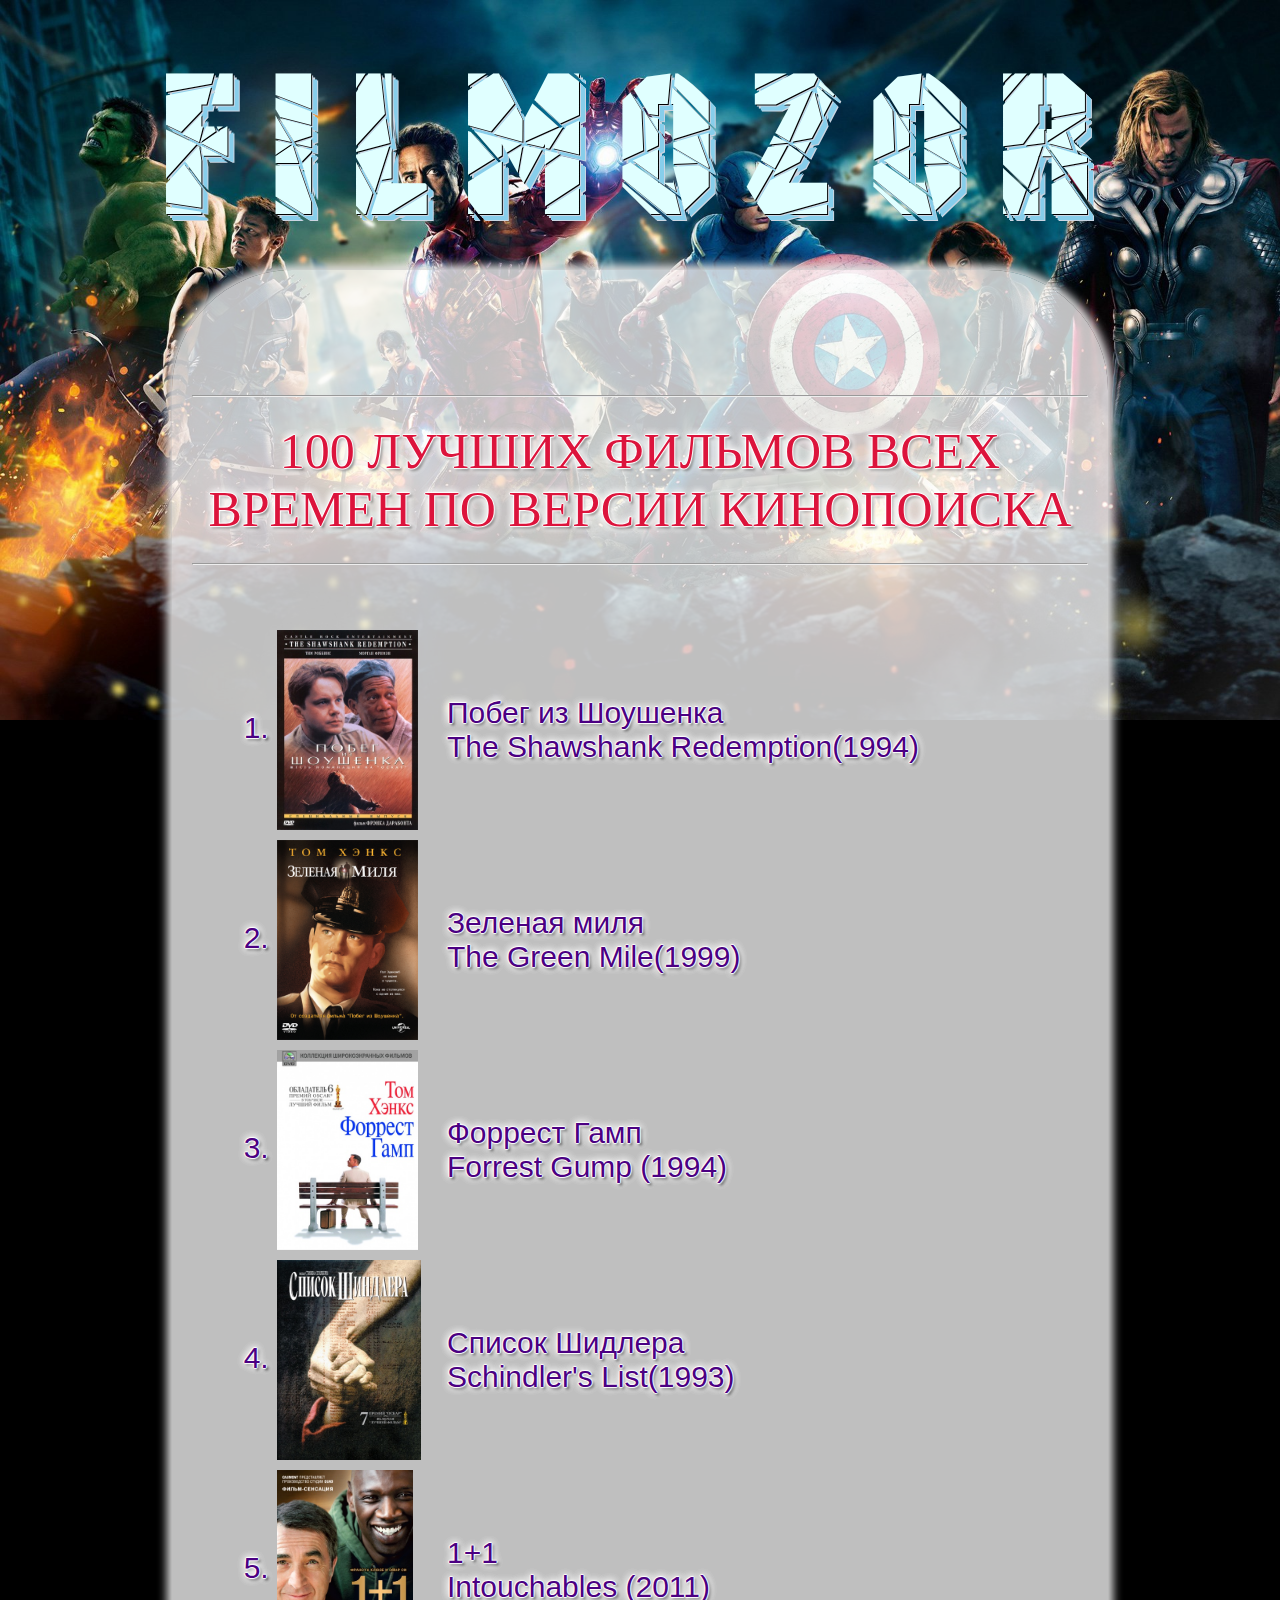
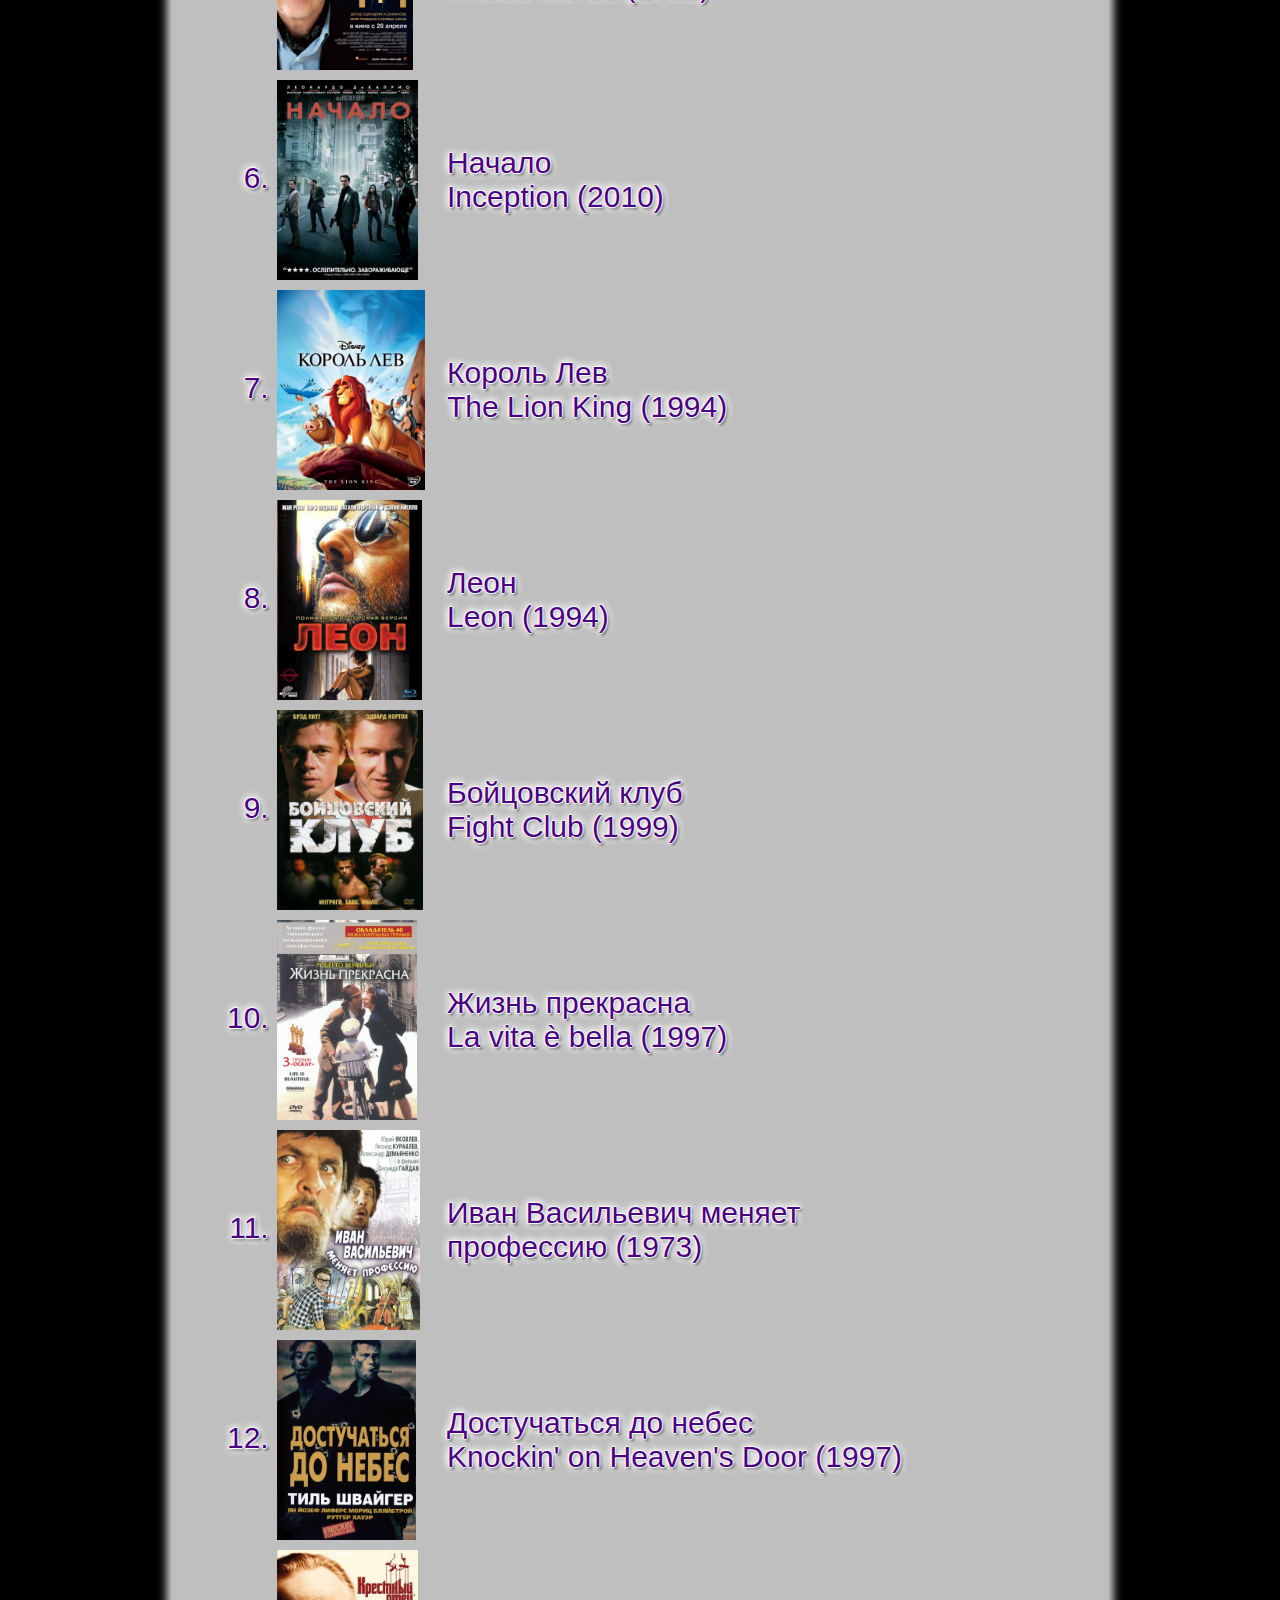
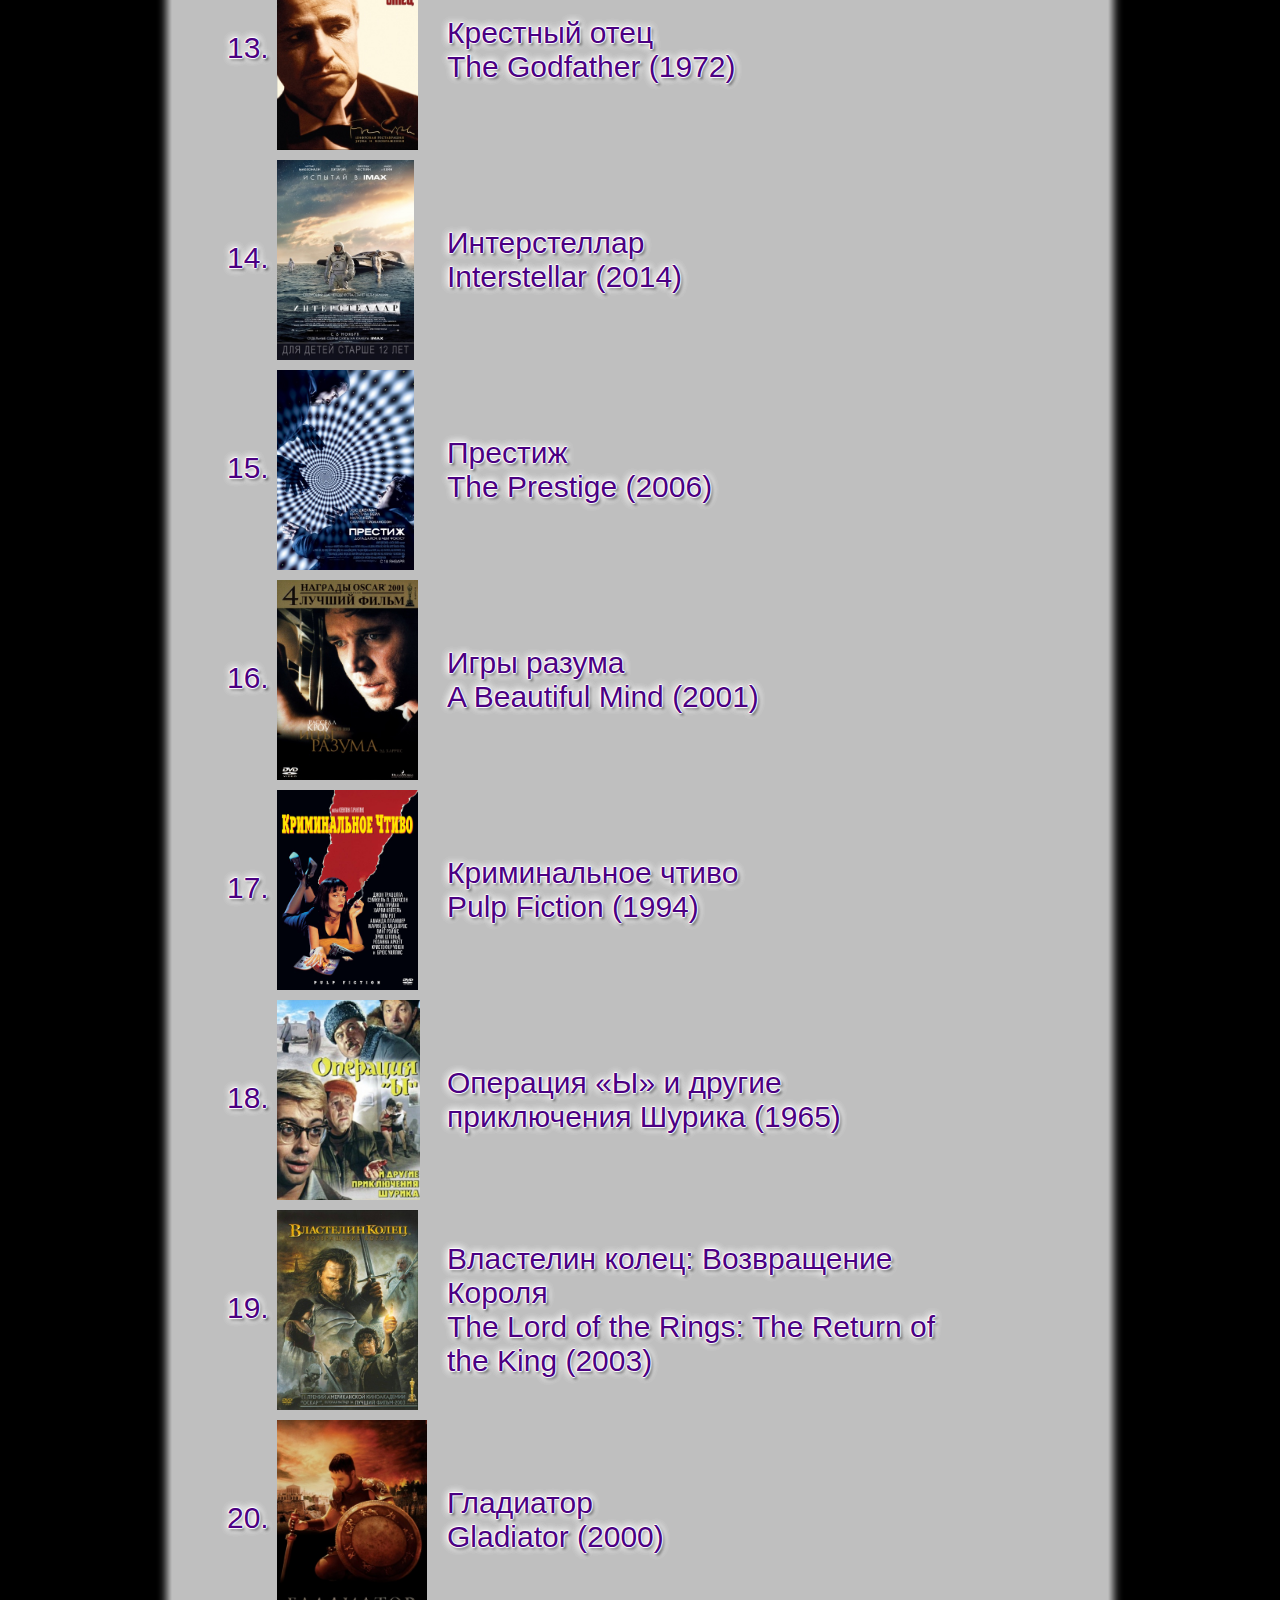
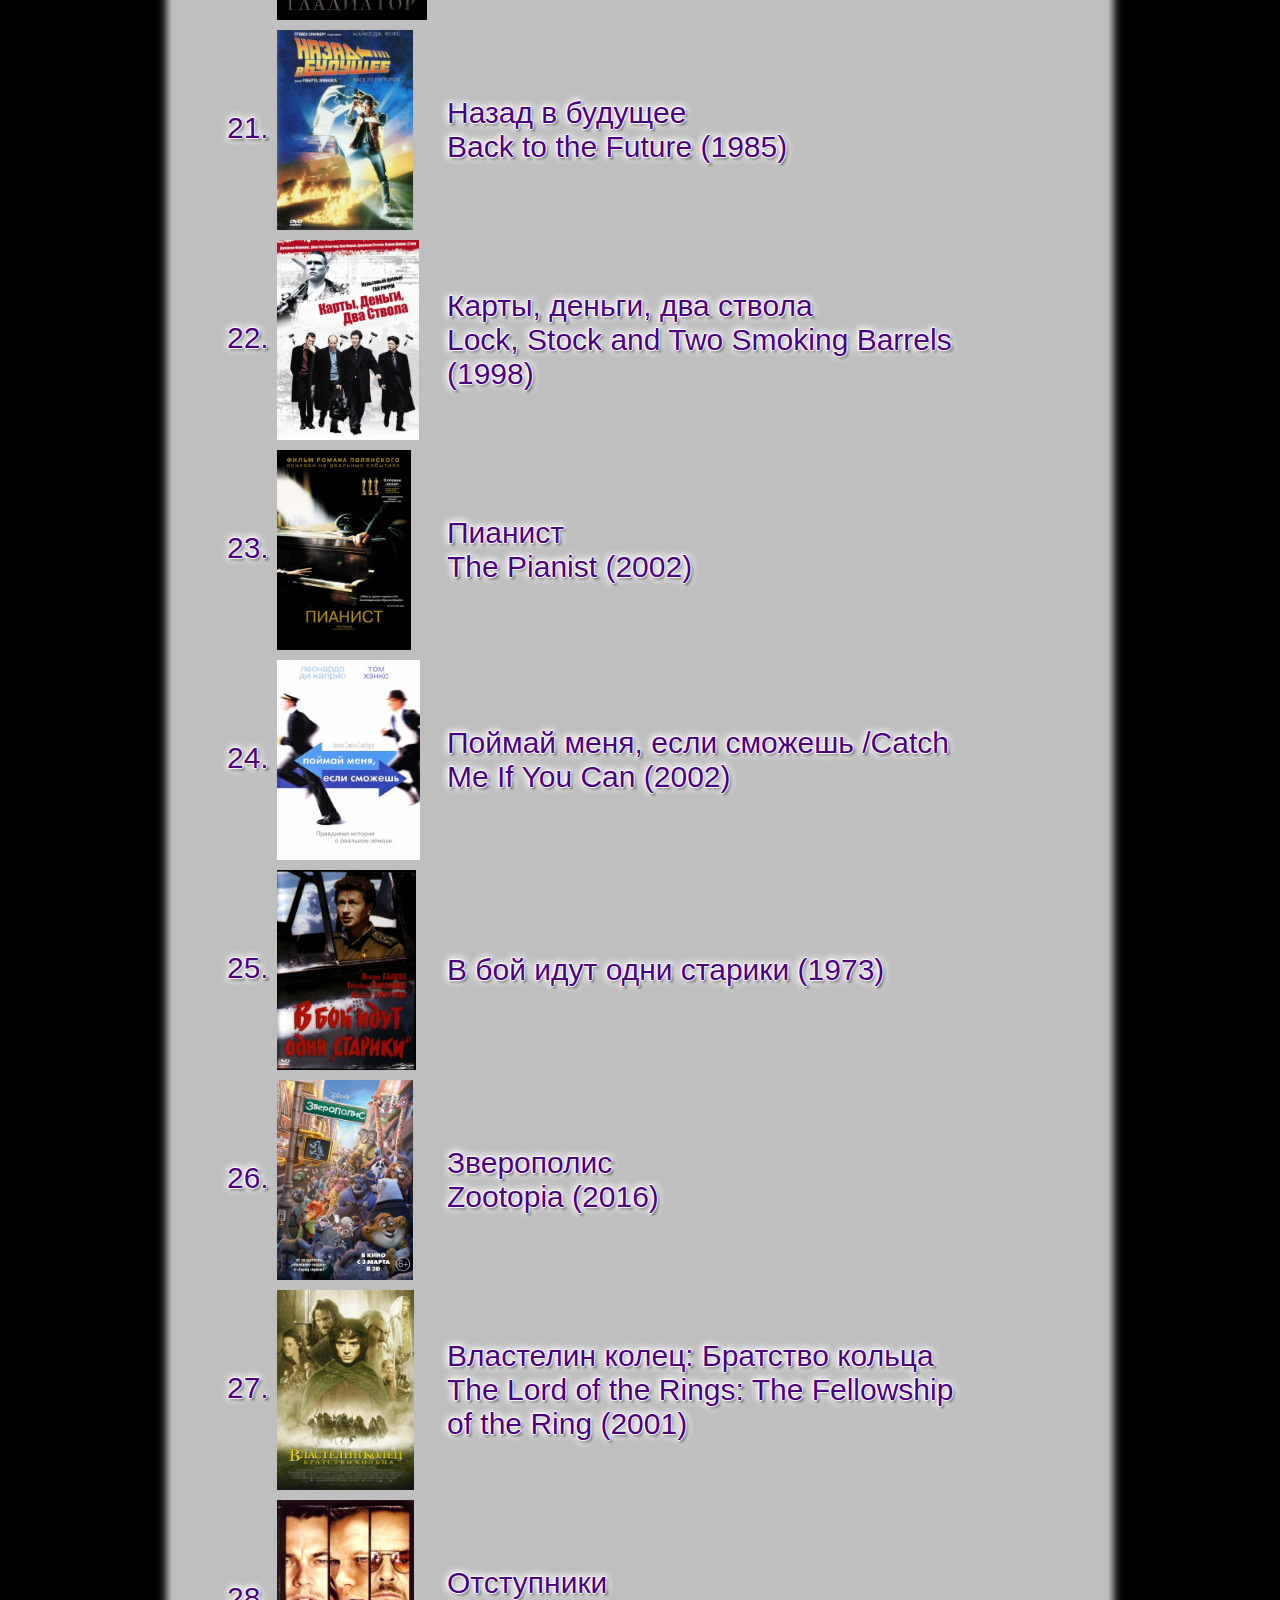
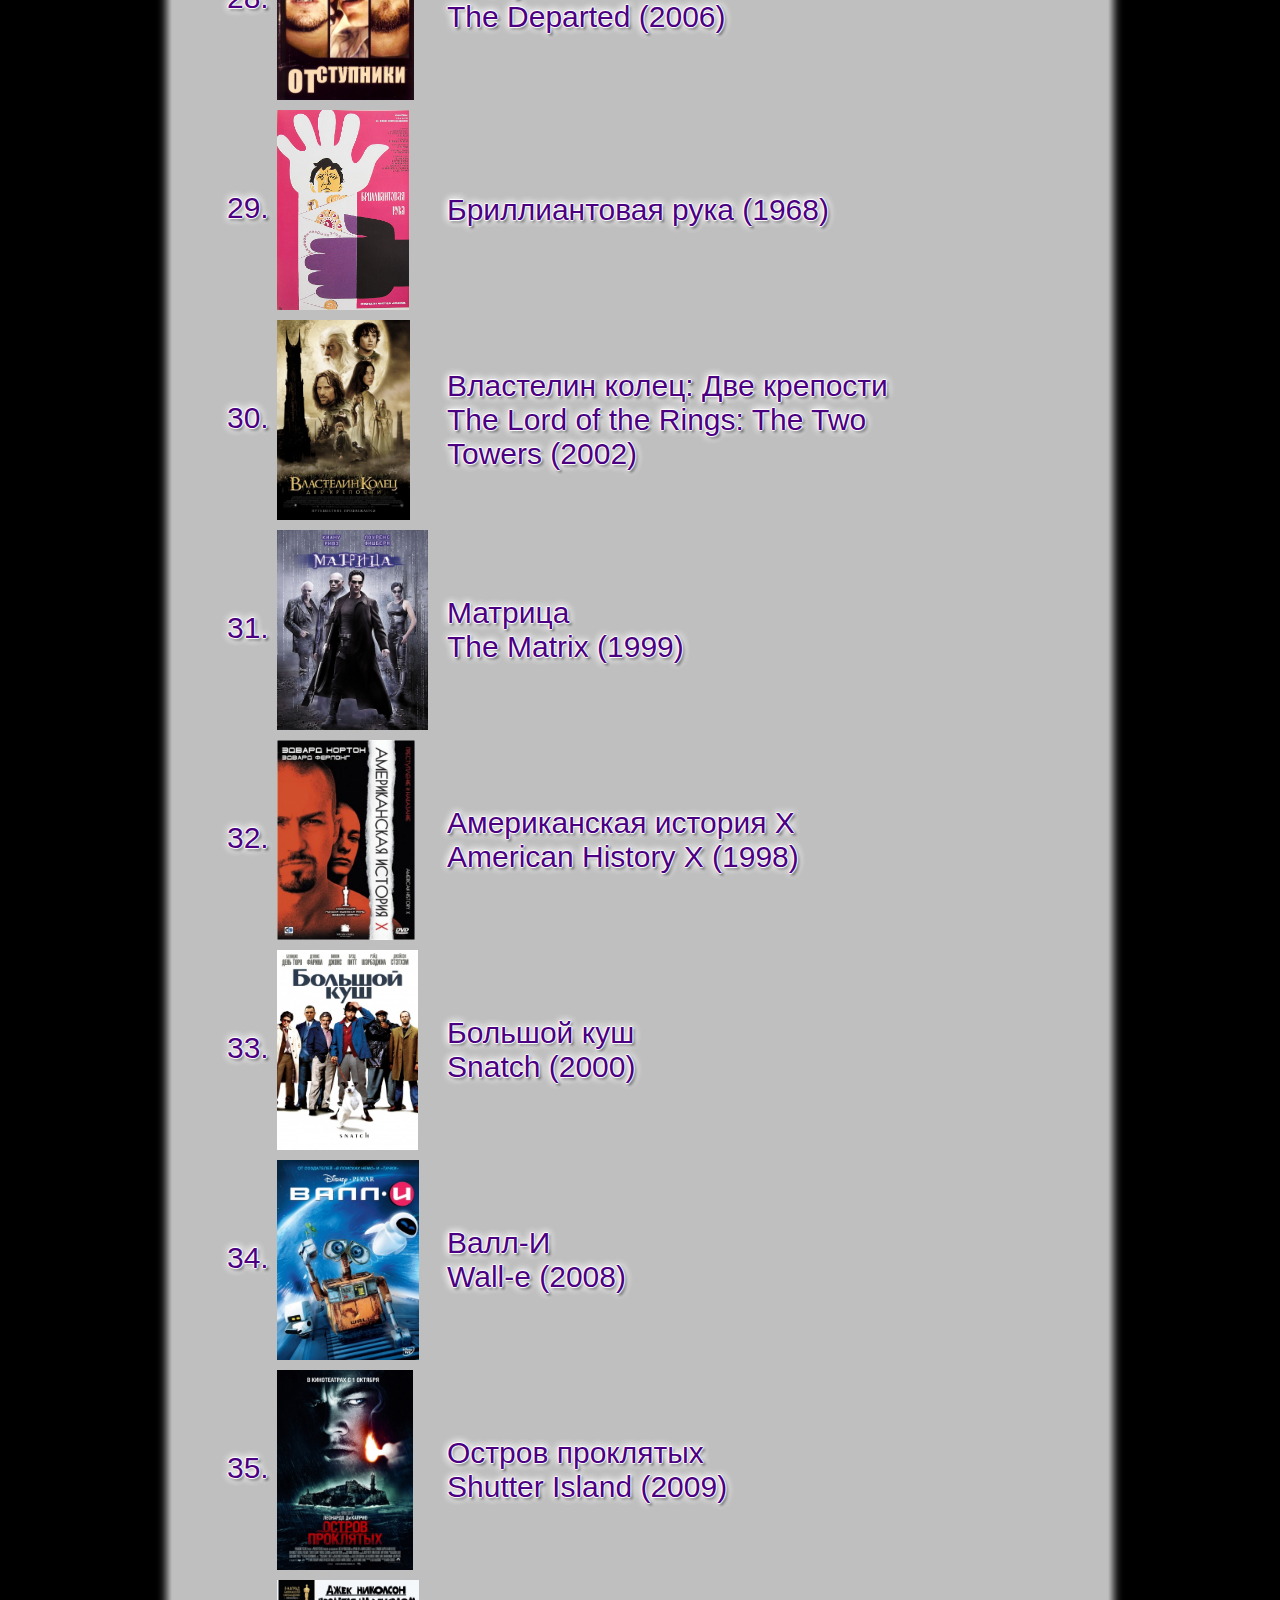
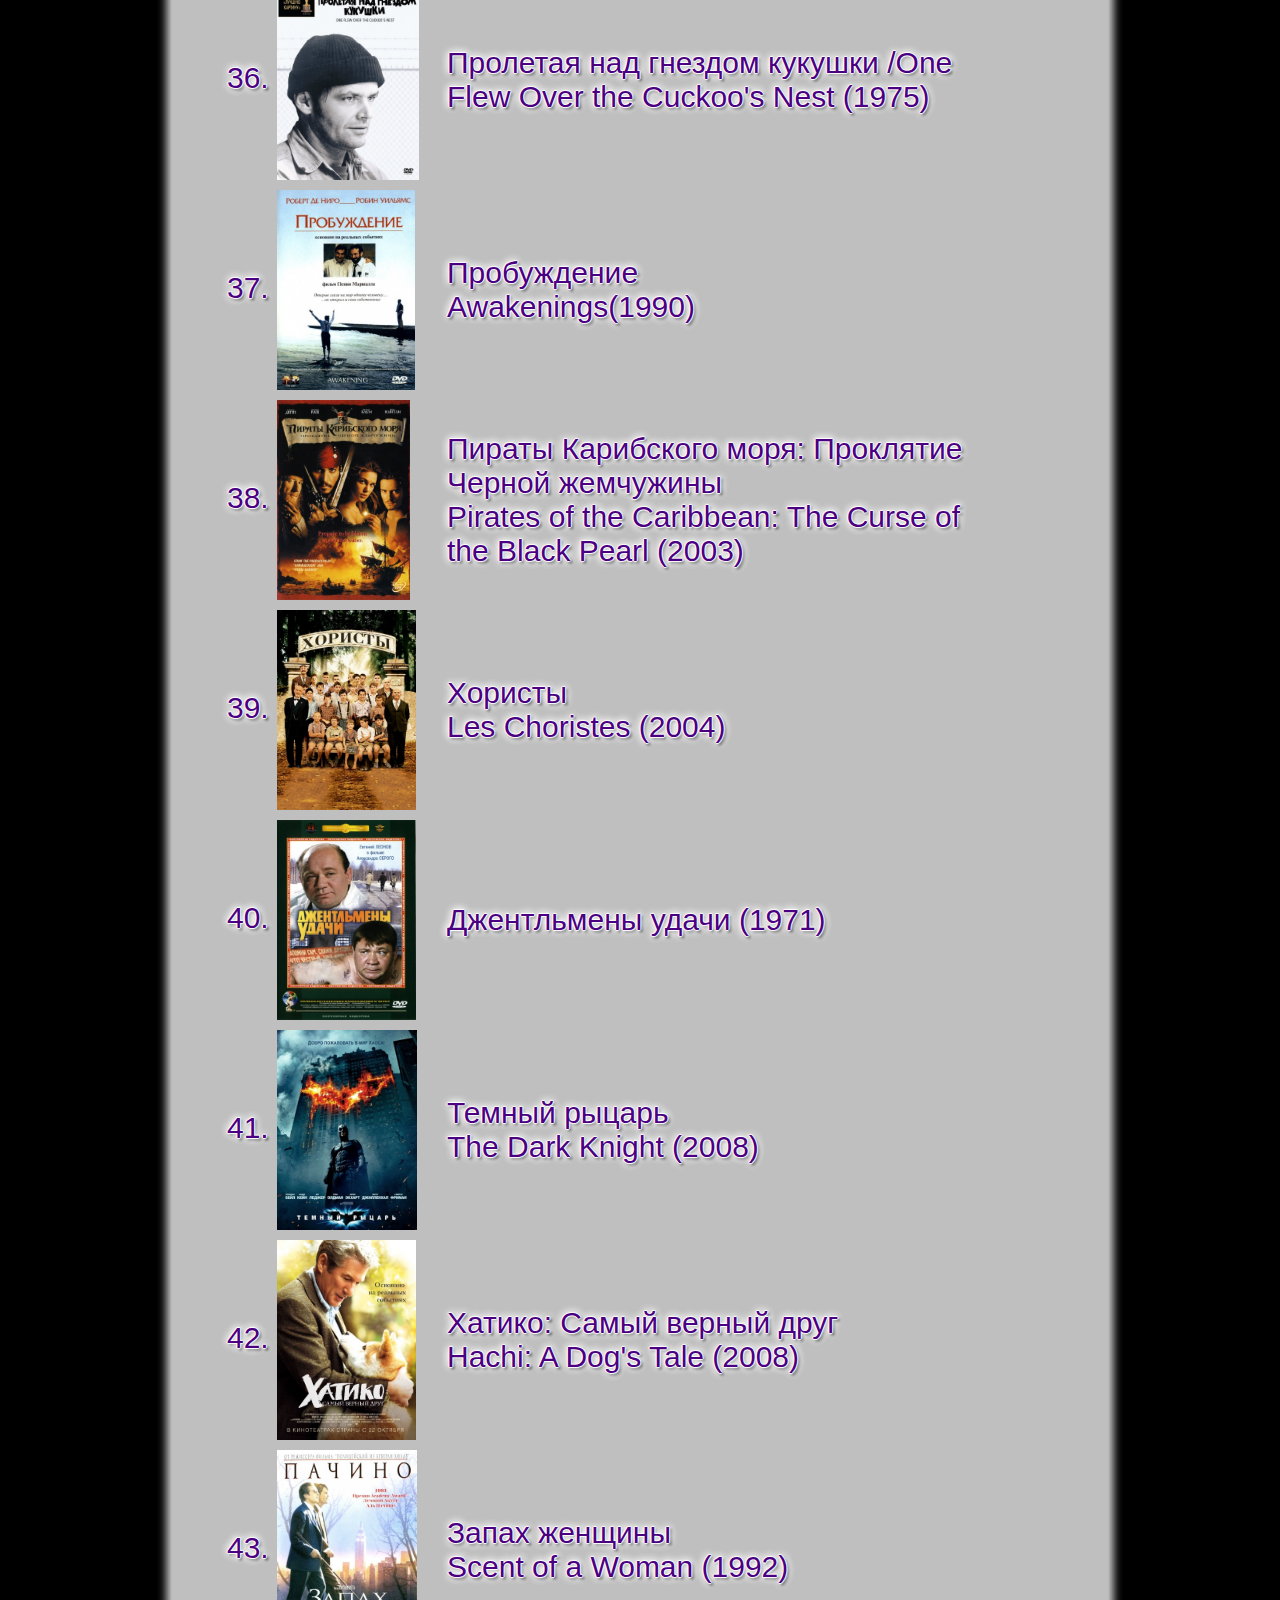
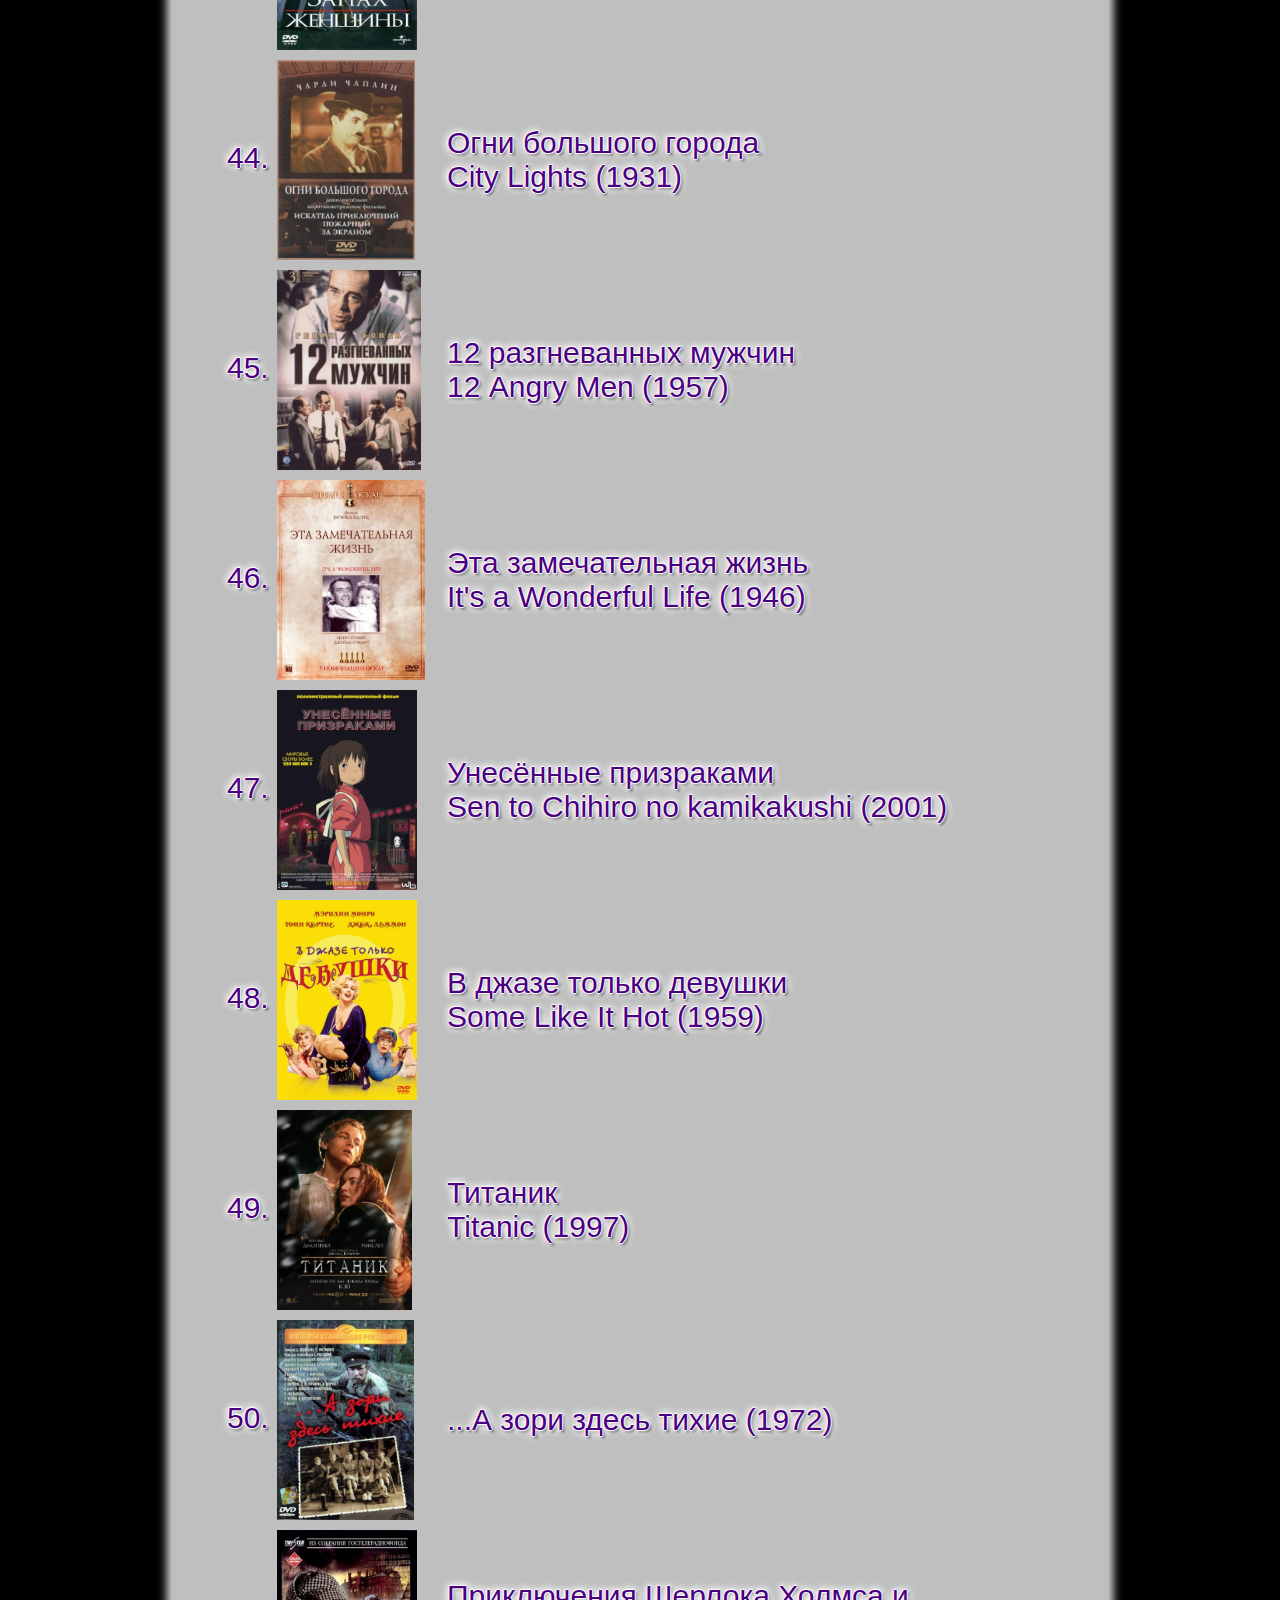
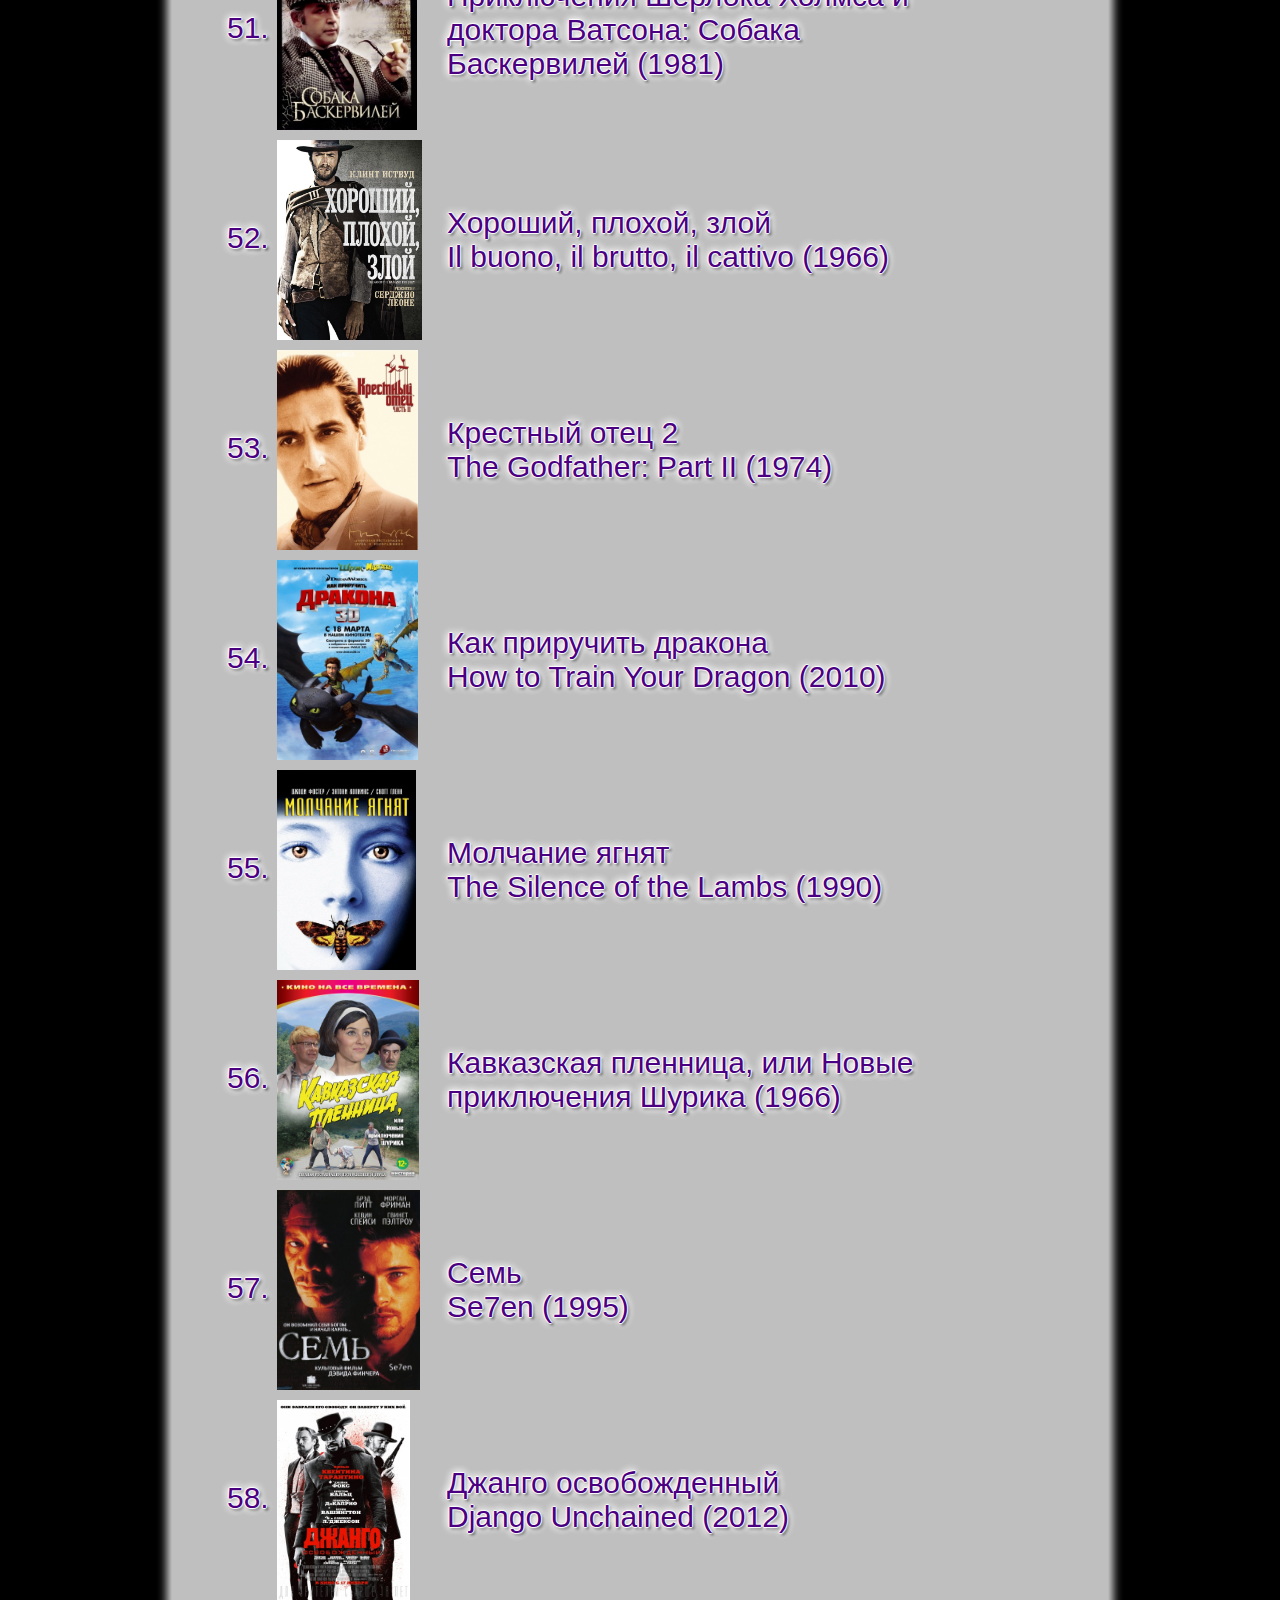
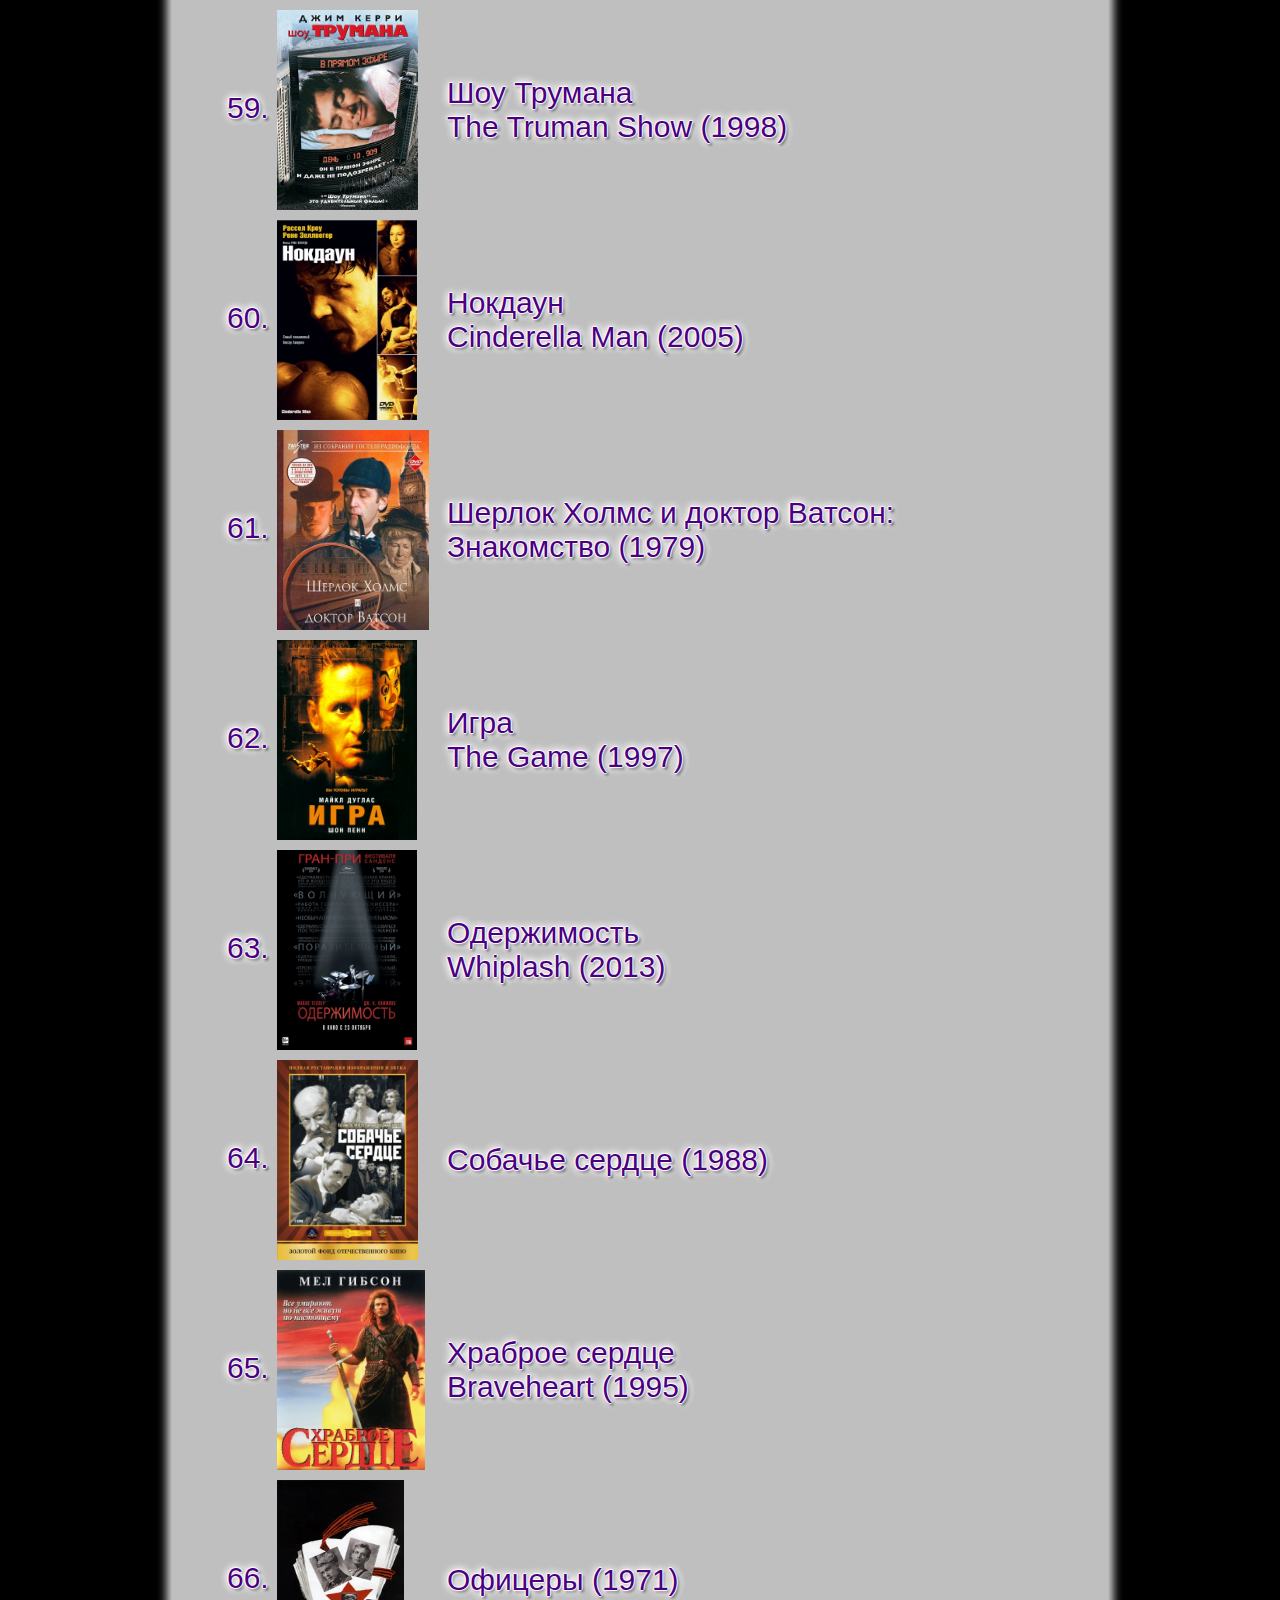
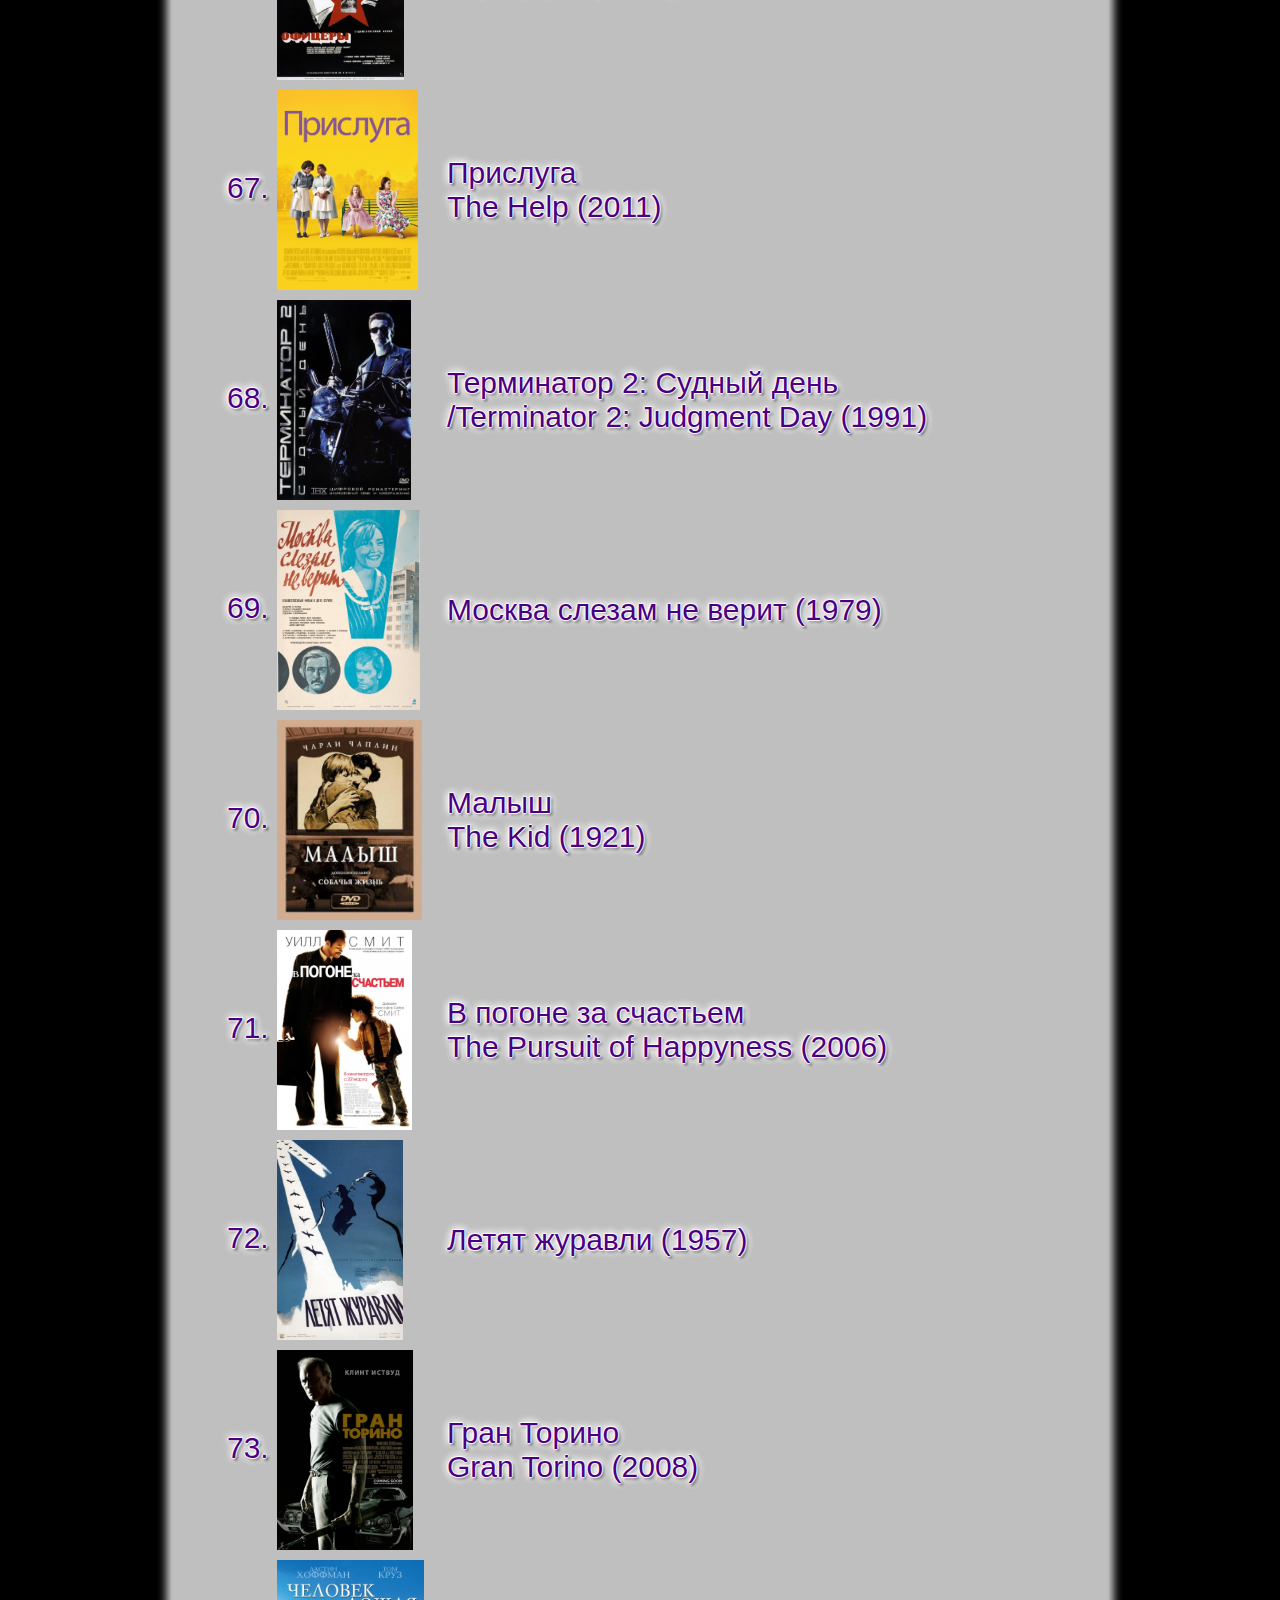
<file: Reiting.html>
﻿<html>
<head>
<title>Рейтинг-100</title>
<meta charset="utf-8" name="keywords" content="кино,обзор,рейтинг 100 лучших фильмов">
<link href="style1.css" rel="stylesheet" type="text/css">
<script src="http://ajax.googleapis.com/ajax/libs/jquery/1.7.1/jquery.min.js"></script>
 
<script type="text/javascript">
 
$(function() {
 
$(window).scroll(function() {
 
if($(this).scrollTop() != 0) {
 
$('#toTop').fadeIn();
 
} else {
 
$('#toTop').fadeOut();
 
}
 
});
 
$('#toTop').click(function() {
 
$('body,html').animate({scrollTop:0},800);
 
});
 
});
 
</script>
</head>
<body>
<div id="header">
<div id="mainheader">FILMOZOR</div>
</div>	


<div id="basic">
<div id="top">
<hr/>
100 ЛУЧШИХ ФИЛЬМОВ ВСЕХ ВРЕМЕН ПО ВЕРСИИ КИНОПОИСКА
<hr/>	
</div>



<div id="content">
<div id="list"><ol>
<li><span><a href="#"><img src="images/Reyting/1.jpg" height="200" alt="poster"/></a></span><p><a href="#">Побег из Шоушенка <br> The Shawshank Redemption(1994)</a></p></li>
<li><span><a href="#"><img src="images/Reyting/2.jpg" height="200" alt="poster"/></a></span><p><a href="#">Зеленая миля <br> The Green Mile(1999)</a></p></li>
<li><span><a href="#"><img src="images/Reyting/3.jpg" height="200" alt="poster"/></a></span><p><a href="#">Форрест Гамп <br> Forrest Gump (1994)</a></p></li>
<li><span><a href="#"><img src="images/Reyting/4.jpg" height="200" alt="poster"/></a></span><p><a href="#">Список Шидлера <br> Schindler's List(1993) </a></p></li>
<li><span><a href="#"><img src="images/Reyting/5.jpg" height="200" alt="poster"/></a></span><p><a href="#">1+1 <br> Intouchables (2011)</a></p></li>
<li><span><a href="#"><img src="images/Reyting/6.jpg" height="200" alt="poster"/></a></span><p><a href="#">Начало <br> Inception (2010)</a></p></li>
<li><span><a href="#"><img src="images/Reyting/7.jpg" height="200" alt="poster"/></a></span><p><a href="#">Король Лев <br> The Lion King (1994)</a></p></li>
<li><span><a href="#"><img src="images/Reyting/8.jpg" height="200" alt="poster"/></a></span><p><a href="#">Леон <br> Leon (1994)</a></p></li>
<li><span><a href="#"><img src="images/Reyting/9.jpg" height="200" alt="poster"/></a></span><p><a href="#">Бойцовский клуб <br> Fight Club (1999)</a></p></li>
<li><span><a href="#"><img src="images/Reyting/10.jpg" height="200" alt="poster"/></a></span><p><a href="#">Жизнь прекрасна <br> La vita è bella (1997)</a></p></li>
<li><span><a href="#"><img src="images/Reyting/11.jpg" height="200" alt="poster"/></a></span><p><a href="#">Иван Васильевич меняет профессию (1973)</a></p></li>
<li><span><a href="#"><img src="images/Reyting/12.jpg" height="200" alt="poster"/></a></span><p><a href="#">Достучаться до небес <br> Knockin' on Heaven's Door (1997)</a></p></li>
<li><span><a href="#"><img src="images/Reyting/13.jpg" height="200" alt="poster"/></a></span><p><a href="#">Крестный отец <br> The Godfather (1972)</a></p></li>
<li><span><a href="#"><img src="images/Reyting/14.jpg" height="200" alt="poster"/></a></span><p><a href="#">Интерстеллар <br> Interstellar (2014)</a></p></li>
<li><span><a href="#"><img src="images/Reyting/15.jpg" height="200" alt="poster"/></a></span><p><a href="#">Престиж <br> The Prestige (2006) </a></p></li>
<li><span><a href="#"><img src="images/Reyting/16.jpg" height="200" alt="poster"/></a></span><p><a href="#">Игры разума <br> A Beautiful Mind (2001)</a></p></li>
<li><span><a href="#"><img src="images/Reyting/17.jpg" height="200" alt="poster"/></a></span><p><a href="#">Криминальное чтиво <br> Pulp Fiction (1994)</a></p></li>
<li><span><a href="#"><img src="images/Reyting/18.jpg" height="200" alt="poster"/></a></span><p><a href="#">Операция «Ы» и другие приключения Шурика (1965)</a> </p></li>
<li><span><a href="#"><img src="images/Reyting/19.jpg" height="200" alt="poster"/></a></span><p><a href="#">Властелин колец: Возвращение Короля <br> The Lord of the Rings: The Return of the King (2003) </a></p></li>
<li><span><a href="#"><img src="images/Reyting/20.jpg" height="200" alt="poster"/></a></span><p><a href="#">Гладиатор <br> Gladiator (2000)</a></p></li>
<li><span><a href="#"><img src="images/Reyting/21.jpg" height="200" alt="poster"/></a></span><p><a href="#">Назад в будущее <br> Back to the Future (1985)</a></p></li>
<li><span><a href="#"><img src="images/Reyting/23.jpg" height="200" alt="poster"/></a></span><p><a href="#">Карты, деньги, два ствола <br> Lock, Stock and Two Smoking Barrels (1998)</a></p></li>
<li><span><a href="#"><img src="images/Reyting/24.jpg" height="200" alt="poster"/></a></span><p><a href="#">Пианист <br> The Pianist (2002)</a></p></li>
<li><span><a href="#"><img src="images/Reyting/25.jpg" height="200" alt="poster"/></a></span><p><a href="#">Поймай меня, если сможешь /Catch Me If You Can (2002) 
</a></p></li>
<li><span><a href="#"><img src="images/Reyting/26.jpg" height="200" alt="poster"/></a></span><p><a href="#">В бой идут одни старики (1973) </a></p></li>
<li><span><a href="#"><img src="images/Reyting/22.jpg" height="200" alt="poster"/></a></span><p><a href="#">Зверополис <br> Zootopia (2016)</a></p></li>
<li><span><a href="#"><img src="images/Reyting/27.jpg" height="200" alt="poster"/></a></span><p><a href="#">Властелин колец: Братство кольца <br> The Lord of the Rings: The Fellowship of the Ring (2001)</a>
</p></li>
<li><span><a href="#"><img src="images/Reyting/28.jpg" height="200" alt="poster"/></a></span><p><a href="#">Отступники <br> The Departed (2006)</a>
</p></li>
<li><span><a href="#"><img src="images/Reyting/29.jpg" height="200" alt="poster"/></a></span><p><a href="#">Бриллиантовая рука (1968) </a> </p></li>
<li><span><a href="#"><img src="images/Reyting/30.jpg" height="200" alt="poster"/></a></span><p><a href="#">Властелин колец: Две крепости <br> The Lord of the Rings: The Two Towers (2002) </a></p></li>
<li><span><a href="#"><img src="images/Reyting/31.jpg" height="200" alt="poster"/></a></span><p><a href="#">Матрица <br> The Matrix (1999)</a></p></li>
<li><span><a href="#"><img src="images/Reyting/32.jpg" height="200" alt="poster"/></a></span><p><a href="#">Американская история Х <br> American History X (1998)</a></p></li>
<li><span><a href="#"><img src="images/Reyting/33.jpg" height="200" alt="poster"/></a></span><p><a href="#">Большой куш <br> Snatch (2000) </a></p></li>
<li><span><a href="#"><img src="images/Reyting/34.jpg" height="200" alt="poster"/></a></span><p><a href="#">Валл-И <br> Wall-e (2008)</a></p></li>
<li><span><a href="#"><img src="images/Reyting/35.jpg" height="200" alt="poster"/></a></span><p><a href="#">Остров проклятых <br> Shutter Island (2009)</a></p></li>
<li><span><a href="#"><img src="images/Reyting/36.jpg" height="200" alt="poster"/></a></span><p><a href="#">Пролетая над гнездом кукушки /One Flew Over the Cuckoo's Nest (1975)</a></p></li>
<li><span><a href="#"><img src="images/Reyting/37.jpg" height="200" alt="poster"/></a></span><p><a href="#">Пробуждение <br> Awakenings(1990)</a></p></li>
<li><span><a href="#"><img src="images/Reyting/38.jpg" height="200" alt="poster"/></a></span><p><a href="#">Пираты Карибского моря: Проклятие Черной жемчужины <br> Pirates of the Caribbean: The Curse of the Black Pearl (2003)</a></p></li>
<li><span><a href="#"><img src="images/Reyting/39.jpg" height="200" alt="poster"/></a></span><p><a href="#">Хористы <br> Les Choristes (2004)</a></p></li>
<li><span><a href="#"><img src="images/Reyting/40.jpg" height="200" alt="poster"/></a></span><p><a href="#">Джентльмены удачи (1971) </a></p></li>
<li><span><a href="#"><img src="images/Reyting/41.jpg" height="200" alt="poster"/></a></span><p><a href="#">Темный рыцарь <br> The Dark Knight (2008)</a></p></li>
<li><span><a href="#"><img src="images/Reyting/42.jpg" height="200" alt="poster"/></a></span><p><a href="#">Хатико: Самый верный друг <br> Hachi: A Dog's Tale (2008)</a></p></li>
<li><span><a href="#"><img src="images/Reyting/43.jpg" height="200" alt="poster"/></a></span><p><a href="#">Запах женщины <br> Scent of a Woman (1992)</a></p></li>
<li><span><a href="#"><img src="images/Reyting/44.jpg" height="200" alt="poster"/></a></span><p><a href="#">Огни большого города <br> City Lights (1931)</a></p></li>
<li><span><a href="#"><img src="images/Reyting/45.jpg" height="200" alt="poster"/></a></span><p><a href="#">12 разгневанных мужчин <br> 12 Angry Men (1957)</a></p></li>
<li><span><a href="#"><img src="images/Reyting/46.jpg" height="200" alt="poster"/></a></span><p><a href="#">Эта замечательная жизнь <br> It's a Wonderful Life (1946)</a>
</p></li>
<li><span><a href="#"><img src="images/Reyting/47.jpg" height="200" alt="poster"/></a></span><p><a href="#">Унесённые призраками <br> Sen to Chihiro no kamikakushi (2001)</a>
 </p></li>
<li><span><a href="#"><img src="images/Reyting/48.jpg" height="200" alt="poster"/></a></span><p><a href="#">В джазе только девушки <br> Some Like It Hot (1959)</a>
</p></li>
<li><span><a href="#"><img src="images/Reyting/49.jpg" height="200" alt="poster"/></a></span><p><a href="#">Титаник <br> Titanic (1997)</a>
</p></li>
<li><span><a href="#"><img src="images/Reyting/50.jpg" height="200" alt="poster"/></a></span><p><a href="#">...А зори здесь тихие (1972)</a></p></li>
<li><span><a href="#"><img src="images/Reyting/51.jpg" height="200" alt="poster"/></a></span><p><a href="#">Приключения Шерлока Холмса и доктора Ватсона: Собака Баскервилей (1981)</a> </p></li>
<li><span><a href="#"><img src="images/Reyting/52.jpg" height="200" alt="poster"/></a></span><p><a href="#">Хороший, плохой, злой <br> Il buono, il brutto, il cattivo (1966)
</a></p></li>
<li><span><a href="#"><img src="images/Reyting/53.jpg" height="200" alt="poster"/></a></span><p><a href="#">Крестный отец 2 <br> The Godfather: Part II (1974)</a>
</p></li>
<li><span><a href="#"><img src="images/Reyting/54.jpg" height="200" alt="poster"/></a></span><p><a href="#">Как приручить дракона <br> How to Train Your Dragon (2010)</a>
</p></li>
<li><span><a href="#"><img src="images/Reyting/55.jpg" height="200" alt="poster"/></a></span><p><a href="#">Молчание ягнят <br> The Silence of the Lambs (1990)</a>
 </p></li>
<li><span><a href="#"><img src="images/Reyting/56.jpg" height="200" alt="poster"/></a></span><p><a href="#">Кавказская пленница, или Новые приключения Шурика (1966) </a>
</p></li>
<li><span><a href="#"><img src="images/Reyting/57.jpg" height="200" alt="poster"/></a></span><p><a href="#">Семь <br> Se7en (1995)</a>
</p></li>
<li><span><a href="#"><img src="images/Reyting/58.jpg" height="200" alt="poster"/></a></span><p><a href="#">Джанго освобожденный <br> Django Unchained (2012)
</a></p></li>
<li><span><a href="#"><img src="images/Reyting/59.jpg" height="200" alt="poster"/></a></span><p><a href="#">Шоу Трумана <br> The Truman Show (1998)</a>
</p></li>
<li><span><a href="#"><img src="images/Reyting/60.jpg" height="200" alt="poster"/></a></span><p><a href="#">Нокдаун <br> Cinderella Man (2005)</a>
</p></li>
<li><span><a href="#"><img src="images/Reyting/61.jpg" height="200" alt="poster"/></a></span><p><a href="#">Шерлок Холмс и доктор Ватсон: Знакомство (1979)</a> </p></li>
<li><span><a href="#"><img src="images/Reyting/62.jpg" height="200" alt="poster"/></a></span><p><a href="#">Игра <br> The Game (1997)</a>
</p></li>
<li><span><a href="#"><img src="images/Reyting/63.jpg" height="200" alt="poster"/></a></span><p><a href="#">Одержимость <br> Whiplash (2013)</a>
</p></li>
<li><span><a href="#"><img src="images/Reyting/64.jpg" height="200" alt="poster"/></a></span><p><a href="#">Собачье сердце (1988)</a></p></li>
<li><span><a href="#"><img src="images/Reyting/65.jpg" height="200" alt="poster"/></a></span><p><a href="#">Храброе сердце <br> Braveheart (1995)</a>
</p></li>
<li><span><a href="#"><img src="images/Reyting/66.jpg" height="200" alt="poster"/></a></span><p><a href="#">Офицеры (1971)
</a></p></li>
<li><span><a href="#"><img src="images/Reyting/67.jpg" height="200" alt="poster"/></a></span><p><a href="#">Прислуга <br> The Help (2011)</a>
</p></li>
<li><span><a href="#"><img src="images/Reyting/68.jpg" height="200" alt="poster"/></a></span><p><a href="#">Терминатор 2: Судный день /Terminator 2: Judgment Day (1991)</a>
</p></li>
<li><span><a href="#"><img src="images/Reyting/69.jpg" height="200" alt="poster"/></a></span><p><a href="#">Москва слезам не верит (1979) </a></p></li>
<li><span><a href="#"><img src="images/Reyting/70.jpg" height="200" alt="poster"/></a></span><p><a href="#">Малыш <br> The Kid (1921)</a>
</p></li>
<li><span><a href="#"><img src="images/Reyting/71.jpg" height="200" alt="poster"/></a></span><p><a href="#">В погоне за счастьем <br> The Pursuit of Happyness (2006)
</a></p></li>
<li><span><a href="#"><img src="images/Reyting/72.jpg" height="200" alt="poster"/></a></span><p><a href="#">Летят журавли (1957)</a></p></li>
<li><span><a href="#"><img src="images/Reyting/73.jpg" height="200" alt="poster"/></a></span><p><a href="#">Гран Торино <br> Gran Torino (2008)
</a></p></li>
<li><span><a href="#"><img src="images/Reyting/74.jpg" height="200" alt="poster"/></a></span><p><a href="#">Человек дождя <br> Rain Man (1988)</a>
</p></li>
<li><span><a href="#"><img src="images/Reyting/75.jpg" height="200" alt="poster"/></a></span><p><a href="#">Изгой <br> Cast Away (2000)</a>
</p></li>
<li><span><a href="#"><img src="images/Reyting/76.jpg" height="200" alt="poster"/></a></span><p><a href="#">Балто <br> Balto (1995)</a>
 </p></li>
<li><span><a href="#"><img src="images/Reyting/77.jpg" height="200" alt="poster"/></a></span><p><a href="#">Судьба человека (1959) </a>
</p></li>
<li><span><a href="#"><img src="images/Reyting/78.jpg" height="200" alt="poster"/></a></span><p><a href="#">Шестое чувство <br>The Sixth Sense (1999)</a>
</p></li>
<li><span><a href="#"><img src="images/Reyting/79.jpg" height="200" alt="poster"/></a></span><p><a href="#">Белый Бим Черное ухо (1976)</a> 
</p></li>
<li><span><a href="#"><img src="images/Reyting/80.jpg" height="200" alt="poster"/></a></span><p><a href="#">Укрощение строптивого  <br> Il bisbetico domato  (1980)</a>
</p></li>
<li><span><a href="#"><img src="images/Reyting/81.jpg" height="200" alt="poster"/></a></span><p><a href="#">Унесенные ветром <br> Gone with the Wind (1939)</a>
</p></li>
<li><span><a href="#"><img src="images/Reyting/82.jpg" height="200" alt="poster"/></a></span><p><a href="#">Однажды в Америке <br> Once Upon a Time in America (1983)</a>
 </p></li>
<li><span><a href="#"><img src="images/Reyting/83.jpg" height="200" alt="poster"/></a></span><p><a href="#">Римские каникулы <br> Roman Holiday (1953)</a>
</p></li>
<li><span><a href="#"><img src="images/Reyting/84.jpg" height="200" alt="poster"/></a></span><p><a href="#">Красавица и чудовище <br> Beauty and the Beast (1991)</a>
</p></li>
<li><span><a href="#"><img src="images/Reyting/85.jpg" height="200" alt="poster"/></a></span><p><a href="#">Гонка <br> Rush (2013)</a>
</p></li>
<li><span><a href="#"><img src="images/Reyting/86.jpg" height="200" alt="poster"/></a></span><p><a href="#">Дневник памяти <br> The Notebook (2004)</a>
</p></li>
<li><span><a href="#"><img src="images/Reyting/87.jpg" height="200" alt="poster"/></a></span><p><a href="#">Спасти рядового Райана <br> Saving Private Ryan (1998)</a>
</p></li>
<li><span><a href="#"><img src="images/Reyting/88.jpg" height="200" alt="poster"/></a></span><p><a href="#">Жизнь других <br > Das Leben der Anderen (2006)</a>
</p></li>
<li><span><a href="#"><img src="images/Reyting/89.jpg" height="200" alt="poster"/></a></span><p><a href="#">Эффект бабочки <br> The Butterfly Effect (2003)</a>
</p></li>
<li><span><a href="#"><img src="images/Reyting/90.jpg" height="200" alt="poster"/></a></span><p><a href="#">Ходячий замок <br> Hauru no ugoku shiro (2004) </a>
</p></li>
<li><span><a href="#"><img src="images/Reyting/91.jpg" height="200" alt="poster"/></a></span><p><a href="#">Темный рыцарь: Возрождение легенды <br>The Dark Knight Rises (2012)</a>
 </p></li>
<li><span><a href="#"><img src="images/Reyting/92.jpg" height="200" alt="poster"/></a></span><p><a href="#">Назад в будущее 2 <br> Back to the Future Part II (1989)</a>
</p></li>
<li><span><a href="#"><img src="images/Reyting/93.jpg" height="200" alt="poster"/></a></span><p><a href="#">Амадей <br> Amadeus(1984) </a>
</p></li>
<li><span><a href="#"><img src="images/Reyting/94.jpg" height="200" alt="poster"/></a></span><p><a href="#">Шерлок Холмс и доктор Ватсон: Смертельная схватка (1980) </a>
</p></li>
<li><span><a href="#"><img src="images/Reyting/95.jpg" height="200" alt="poster"/></a></span><p><a href="#">Счастливое число Слевина <br> Lucky Number Slevin(2005) </a>
</p></li>
<li><span><a href="#"><img src="images/Reyting/96.jpg" height="200" alt="poster"/></a></span><p><a href="#">Мальчик в полосатой пижаме <br> The Boy in the Striped Pyjamas (2008) </a>
</p></li>
<li><span><a href="#"><img src="images/Reyting/97.jpg" height="200" alt="poster"/></a></span><p><a href="#">Служебный роман (1977) </a> 
</p></li>
<li><span><a href="#"><img src="images/Reyting/98.jpg" height="200" alt="poster"/></a></span><p><a href="#">Они сражались за Родину (1975) </a>
</p></li>
<li><span><a href="#"><img src="images/Reyting/99.jpg" height="200" alt="poster"/></a></span><p><a href="#">Баллада о солдате (1959) </a>
</p></li>
<li><span><a href="#"><img src="images/Reyting/100.jpg" height="200" alt="poster"/></a></span><p><a href="#">…А в душе я танцую <br>Inside I'm Dancing (2004) </a> 
</p></li>




</ol>
</div>


</div>
</div>


<div class="footer">
<div class="footer-list">
<ul>
   <li><a href="index.html">На Главную</a></p></li>  
</ul>
</div>
<p> ©FILMOZOR Berezin Anton,Varvarina Anastasiya. 2016г.</p>
</div>
<DIV ID = "toTop" > ^ Наверх </ DIV >
</body>
</html>
</file>
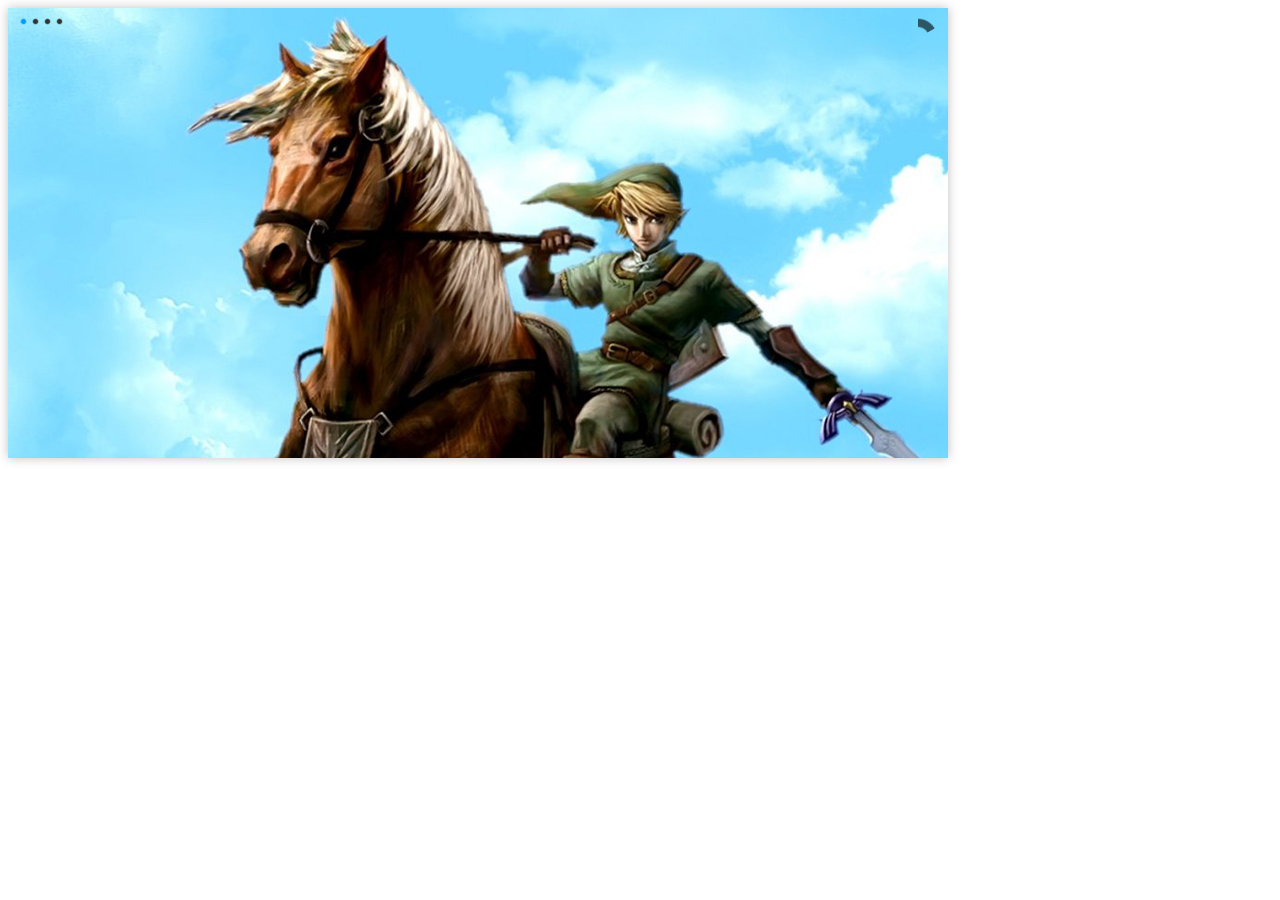
<file: slider/demo.html>
<!DOCTYPE html>
	<head>
		<meta charset="utf-8" />
		<title>Orbit Demo</title>
		
		<!-- Use the ID of your slider here to avoid the flash of unstyled content -->
	  	<style type="text/css">
	  		#featured { width: 940px; height: 450px; background: #009cff url('orbit/loading.gif') no-repeat center center; overflow: hidden; }
	  		/* Want a different Loading GIF - visit http://www.webscriptlab.com/ - that's where we go this one :) */
	  	</style>
		
		<!-- Attach our CSS -->
	  	<link rel="stylesheet" href="orbit.css">	
	  	
		<!--[if IE]>
			<style type="text/css">
				.timer { display: none !important; }
				div.caption { background:transparent; filter:progid:DXImageTransform.Microsoft.gradient(startColorstr=#99000000,endColorstr=#99000000);zoom: 1; }
			</style>
		<![endif]-->
	  	
		<!-- Attach necessary scripts -->
		<script type="text/javascript" src="jquery-1.4.1.min.js"></script>
		<script type="text/javascript" src="jquery.orbit.min.js"></script>
		
		<!-- Run the plugin -->
		<script type="text/javascript">
			$(window).load(function() {
				$('#featured').orbit({
					'bullets': true,
					'timer' : true,
					'animation' : 'horizontal-slide'
				});
			});
		</script>
		
	</head>
	<body>
		<div id="featured"> 
			<img src="link.jpg" alt="Link" />
			<a href="http://www.zurb.com/playground" target="_blank"><img src="ezio.jpg" alt="Ezio" rel="ezioCaption" /></a>
			<img src="masterchief.jpg" alt="Master Chief" />
			<img src="marcusfenix.jpg"  alt="Marcus Fenix" rel="marcusCaption" />
		</div> 
		<span class="orbit-caption" id="ezioCaption">This is an <em>awesome caption</em> for Ezio. <strong>Note:</strong> This whole image is linked</span>
		<span class="orbit-caption" id="marcusCaption">This is an <em>awesome caption</em> for Marcus with a <a href="http://www.zurb.com/playground" target="_blank" style="color: #fff">link</a></span>
		
	</body>
</html>
</file>
<file: style.css>
﻿@font-face {
    
font-family: 'Nautilus Pompilius';
    
src: local('fonts/Nautilus Pompilius'), 
local('fonts/NautilusPompilius'), 
url('fonts/nautiluspompilius.woff2') format('woff2'), 
url('fonts/nautiluspompilius.woff') format('woff'), 
url('fonts/nautiluspompilius.ttf') format('truetype');
   
font-weight: 400;
    
font-style: normal;

}

@font-face {
    
font-family: 'graffiti';
    
src: local('graffiti'), 
local('fonts/graffiti'), 
url('fonts/graffiti.woff') format('woff'), 
url('fonts/graffiti.ttf') format('truetype');
   
font-weight: 400;
    
font-style: normal;

}



@font-face {
	    font-family: academrc;
	    src: local("academrc"),
         url(fonts/academrc.ttf);
  }

@font-face {
	    font-family: a_machinaortoshtregular;
	    src: local("a_machinaortoshtregular"),
         url(fonts/a_machinaortoshtregular.ttf);
  }

body 
{
background-image: url(images/1.jpg);           
background-repeat: no-repeat;  
background-size: 100%;  
background-attachment: fixed; 
margin:0;  
background-position: 50% 0%;
background-color: #000000 ;

}

#mainheader{font-size: 100px;
color: #E0FFFF; 
text-align: center;
font-family:a_machinaortoshtregular;
padding: 30px 30px 0px 30px;
font-size: 190px;
letter-spacing: 30px;
text-shadow: #000000 1px 1px 0, #cad5e2 2px 2px 0, 
                 #87CEEB 6px 6px 0, #cad5e2 4px 4px 0, 
                 #cad5e2 7px 7px 0;



}

#menu 
{
  width: 90%; 
  list-style-type: none;
  border: 20px solid #F5FFFA;
  background-color: #F5FFFA;
  border-radius: 20px; 
  text-align: center;
  margin: 0 auto;
  background:rgba(255,255,255,0.8);
box-shadow: 0 15px 10px -10px rgba(0, 0, 0, 0.5), 0 1px 4px rgba(0, 0, 0, 0.3), 0 0 40px rgba(0, 0, 0, 0.1) inset;
}



#menu a 
{
text-shadow: #FFFFFF  0 0 25px; 
    color: #DC143C;
 
  padding: 10px 15px;
  text-decoration: none;
  font-weight: bold;
font-size: 42px;

}
#menu a:hover 
{

  border-radius: 20px;
  background-color: #20B2AA;
}

#menu ul{border-radius:20px;}

#menu li 
{ 
color: #000000;
padding:0px 40px;
display : inline-block;
font-size: 35px;
font-family: graffiti;
letter-spacing: 4px;
font-weight:bold;
}

#content
{ 
box-shadow: 0 0 10px 5px rgba(221, 221, 221, 1);
background-size: 100%;  
background:rgba(255,255,255,0.75);
width:75%; 
margin:0 auto;
padding: 40px;
text-align: center;
font-size:40px;
text-shadow: #FFFFFF 0 0 15px; 
color:#DC143C;
font-family:ms sans serif;
text-shadow: -1px 0 1px white, 0 -1px 1px white, 0 1px 1px white, 1px 0 1px white, 0 0 8px white, 0 0 8px white, 0 0 8px white, 2px 2px 3px black;
}
.content-title_2{display: inline;}
.new_films_1{
	margin:0 auto;
	display:inline;
	text-align: center;
    margin-top: 20px;
}
.new_films_2{

	margin:0 auto;
	display:inline;
	text-align: center;
	margin: 50px 0px;
}
.film-item{ 
text-align: center; 
height:300px; 
width:150px; 
padding: 10px; 
display:inline-block; 
vertical-align:top;
}
.film-item img{ box-shadow: 0.4em 0.4em 5px rgba(122,122,122,0.5);}
.item-info a{
  text-decoration: none;
  font-weight: bold;
  font-size: 15px;
  text-align: center;
  display:inline;
  padding:10px;
}
.for_news_body{
width:100%;
height:75%;
background: #F0FFFF; 
border: 1px solid #C1C1C1; 
overflow-y:scroll;
margin-top: 10px;
box-shadow: 0 15px 10px -10px rgba(0, 0, 0, 0.5), 0 1px 4px rgba(0, 0, 0, 0.3), 0 0 40px rgba(0, 0, 0, 0.1) inset;

}
.item {
    min-height: 78px;
    border-bottom: 1px #ccc;
    position: relative;
    padding: 12px 0 8px 20px;
    margin: 4px 0 4px 20px;
    display: block;
    text-align: left;
}
.pic img{
	
	width:200px;
	height: 250px;
  
}
.pic{float: left;
margin-right: 20px;
}
.descr{
	font-size: 26px;
    color: black;
    font-family: Georgia;
    display: block;
    padding:30px;
}
.date{
	font-size: 28px;
    color: black;
    font-family: Georgia;
}
.title{
	font-size: 30px;
    color: #DC143C;
    font-family: Georgia;
}


.poster{
	display: inline;
	margin: 0 auto;
	

}
.film-item1{
	text-align: center;
	height:400px;
	width:270px;
	vertical-align:top;
	display:inline-block;
	margin: 0 8%;

}
.film-item1 img{ -webkit-transform:scale(1.0); /*Webkit: уменьшаем размер до 0.8*/
-moz-transform:scale(0.8); /*Mozilla: масштабирование*/
-o-transform:scale(0.8); /*Opera: масштабирование*/
-webkit-transition-duration: 0.5s; /*Webkit: длительность анимации*/
-moz-transition-duration: 0.5s; /*Mozilla: длительность анимации*/
box-shadow: 0 0 5px rgba(0,0,0,0.1), 0 1px 15px rgba(0,0,0,0.3);
  box-shadow: 0.4em 0.4em 5px rgba(122,122,122,0.5); }
.film-item1 img:hover{-webkit-transform:scale(1.5); /*Webkit: увеличиваем размер до 1.5x*/
-moz-transform:scale(1.1); /*Mozilla: масштабирование*/
-o-transform:scale(1.1); /*Opera: масштабирование*/
box-shadow:0px 0px 30px gray; /*CSS3 тени: 30px размытая тень вокруг всего изображения*/
-webkit-box-shadow:0px 0px 30px gray; /*Webkit: тени*/
-moz-box-shadow:0px 0px 30px gray; /*Mozilla: тени*/
opacity: 1;}
.item-head{
	font-size: 25px;
	font-family: arial;
	text-align:center;
	font-family:academrc;
	padding:20px;
color:#F23A38; 
text-shadow: -1px 0 1px white, 0 -1px 1px white, 0 1px 1px white, 1px 0 1px white, 0 0 8px white, 0 0 8px white, 0 0 8px white, 2px 2px 3px black;
font-weight:bold;

}

.footer{
padding-top:400px;
width:101%;
color: red;
text-align:center; 
background-image: url(images/footer1222.png); 
background-repeat: no-repeat;      
background-size: 100%; 
display: inline-block;

}
.footer-list{ 
 margin-top: 10px;
text-align: center; 

list-style-type: none;
} 
.footer-list li{ 
font-family: FANTASY; 
color: #4B0082; 
text-decoration: none; 
display: inline;
list-style-type: none; 
font-size: 22px; 
padding: 0 20px;
} 
.footer-list a{color: #4B0082; text-shadow: #FFFFFF 0 0 15px; }
.footer p
{   font-family: SEGOE PRINT;
	font-size: 20px;
	color: #4B0082;
	text-align: center; 
text-shadow: #FFFFFF 0 0 15px; 
}
.slash
{
	font-size: 20px;
	color: red;
	padding: 0 20px;

}
.film-item img{
-webkit-transform:scale(0.9); /*Webkit: уменьшаем размер до 0.8*/
-moz-transform:scale(0.8); /*Mozilla: масштабирование*/
-o-transform:scale(0.8); /*Opera: масштабирование*/
-webkit-transition-duration: 0.5s; /*Webkit: длительность анимации*/
-moz-transition-duration: 0.5s; /*Mozilla: длительность анимации*/
box-shadow: 0 0 5px rgba(0,0,0,0.1), 0 1px 15px rgba(0,0,0,0.3);
}
.film-item img:hover{
-webkit-transform:scale(1.5); /*Webkit: увеличиваем размер до 1.5x*/
-moz-transform:scale(1.1); /*Mozilla: масштабирование*/
-o-transform:scale(1.1); /*Opera: масштабирование*/
box-shadow:0px 0px 30px gray; /*CSS3 тени: 30px размытая тень вокруг всего изображения*/
-webkit-box-shadow:0px 0px 30px gray; /*Webkit: тени*/
-moz-box-shadow:0px 0px 30px gray; /*Mozilla: тени*/
opacity: 1;
}
.footer-list a:link,a:visited {
	
color:#4B0082;

text-decoration:none;

}


.footer-list a:hover,a:active {

color:#599100;
	
text-decoration:underline;

}

#toTop { 
width:125px; 
border:1px solid #ccc; 
border-radius:10px; 
background:#B0E0E6; 
text-align:center; 
padding:5px; 
position:fixed; 
bottom:10px; /* отступ кнопки от нижнего края страницы*/ 
right:10px; 
cursor:pointer; 
display:none; 
color:#000000; 
font-family:verdana; 
box-shadow: inset 0 0 6px; 
font-size:15px; 
}
</file>
<file: style-search.css>
@font-face {
    
font-family: 'Nautilus Pompilius';
    
src: local('fonts/Nautilus Pompilius'), 
local('fonts/NautilusPompilius'), 
url('fonts/nautiluspompilius.woff2') format('woff2'), 
url('fonts/nautiluspompilius.woff') format('woff'), 
url('fonts/nautiluspompilius.ttf') format('truetype');
   
font-weight: 400;
    
font-style: normal;

}

@font-face {
    
font-family: 'graffiti';
    
src: local('graffiti'), 
local('fonts/graffiti'), 
url('fonts/graffiti.woff') format('woff'), 
url('fonts/graffiti.ttf') format('truetype');
   
font-weight: 400;
    
font-style: normal;

}



@font-face {
	    font-family: academrc;
	    src: local("academrc"),
         url(fonts/academrc.ttf);
  }

@font-face {
	    font-family: a_machinaortoshtregular;
	    src: local("a_machinaortoshtregular"),
         url(fonts/a_machinaortoshtregular.ttf);
  }
  .hsearch {
	font-family: graffiti ;
	color: #a8738f;
	font-size: 70px;
	text-align: center;
	margin: 10px;
}

#content {
	min-height: 300px;
}

.container {
	width: 400px;
	vertical-align: middle;
	white-space: nowrap;
	position: relative;
	margin-left:25%;
}

.container input#search {
	width: 600px;
	height: 50px;
	background: #fbfbfb;
	border: none;
	font-size: 12pt;
	margin: 0 auto;
	color: #744858;
	padding-left: 45px;
	-webkit-border-radius: 5px;
	-moz-border-radius: 5px;
	border-radius: 5px;
	box-shadow: 5px 5px 8px rgba(0, 0, 0, 0.2);
	margin-left:10px;

}

.container .icon {
	position: absolute;
	top: 20%;
	margin-left: 15px;
	z-index: 1;
	color: #000000;
}

.container input#search:hover,
.container input#search:focus,
.container input#search:active {
	outline: none;
	background: #F5FFFA;
}
</file>
<file: film_style.css>
@font-face {
    
font-family: 'Nautilus Pompilius';
    
src: local('fonts/Nautilus Pompilius'), 
local('fonts/NautilusPompilius'), 
url('fonts/nautiluspompilius.woff2') format('woff2'), 
url('fonts/nautiluspompilius.woff') format('woff'), 
url('fonts/nautiluspompilius.ttf') format('truetype');
   
font-weight: 400;
    
font-style: normal;

}





@font-face {
	    font-family: a_machinaortoshtregular;
	    src: local("a_machinaortoshtregular"),
         url(fonts/a_machinaortoshtregular.ttf);
  }



body 
{
background-image: url(images/1.jpg);           
background-repeat: no-repeat;  
background-size: 100%;  
background-attachment: fixed; 
margin:0;  
background-position: 50% 0%;
background-color: #000000 ;

}

#mainheader{font-size: 100px;
color: #E0FFFF; 
text-align: center;
font-family:a_machinaortoshtregular;
padding: 30px 30px 0px 30px;
font-size: 190px;
letter-spacing: 30px;
text-shadow: #000000 1px 1px 0, #cad5e2 2px 2px 0, 
                 #87CEEB 6px 6px 0, #cad5e2 4px 4px 0, 
                 #cad5e2 7px 7px 0;



}



#content
{ 
box-shadow: 0 0 10px 5px rgba(221, 221, 221, 1);
background-size: 100%;  
background:rgba(255,255,255,0.75);
width:75%; 
margin:0 auto;
padding: 30px;
text-align: center;
font-size:40px;
text-shadow: #FFFFFF 0 0 15px; 
color:#8B0000;
font-family:margit1;
}
#film
{   width:100%;    }
#main_poster{
	margin:20px;
	padding:0;
	float:left;
	box-shadow: 0.4em 0.4em 5px rgba(122,122,122,0.5);

}

#description{
	text-align:left;
	font-size:30px;
	font-family: Nautilus Pompilius;

}
#description p {font-size:20px;}
#trailer{box-shadow: 0 0 5px 3px;}
#featured{margin:0 auto;
box-shadow: 0 0 5px 3px;}
.footer{
padding-top:400px;
width:101%;
color: red;
text-align:center; 
background-image: url(images/footer1222.png); 
background-repeat: no-repeat;      
background-size: 100%; 
display: inline-block;

}
.footer-list{ 
 margin-top: 10px;
text-align: center; 
list-style-type: none;
} 
.footer-list li{ 
font-family: FANTASY; 
color: #4B0082; 
text-decoration: none; 
display: inline;
list-style-type: none; 
font-size: 22px; 
padding: 0 20px;
} 
.footer-list a{color: #4B0082; text-shadow: #FFFFFF 0 0 15px; }
.footer p
{   font-family: SEGOE PRINT;
	font-size: 20px;
	color: #4B0082;
	text-align: center; 
text-shadow: #FFFFFF 0 0 15px; 
}
.slash
{
	font-size: 20px;
	color: red;
	padding: 0 20px;

}
.block-title{display: inline-block;
font-family:a_machinaortoshtregular;
font-size:50px;
margin:20px;
text-align:center;}
#featured {
 width: 940px;
  height: 450px; 
  background: #009cff url('orbit/loading.gif') no-repeat center center;
   overflow: hidden; 
}
.footer-list a:link,a:visited {
  
color:#4B0082;

text-decoration:none;

}


.footer-list a:hover,a:active {

color:#599100;
  
text-decoration:underline;

}
</file>
<file: orbit.css>
/* CONTAINER */
div.orbit { width: 1px; height: 1px; position: relative; -moz-box-shadow: 0 0 10px rgba(0,0,0,.25); -webkit-box-shadow: 0 0 10px rgba(0,0,0,.25);  overflow: hidden; }
div.orbit img { position: absolute; top: 0; left: 0; }
div.orbit a img { border: none; }

/* TIMER */
div.timer { width: 40px; height: 40px; overflow: hidden; position: absolute; top: 10px; right:10px; opacity: .6; cursor: pointer; z-index: 1001; }
span.rotator { display: block; width: 40px; height: 40px; position: absolute; top: 0; left: -20px; background: url('orbit/rotator-black.png') no-repeat; z-index: 3; }
span.mask { display: block; width: 20px; height: 40px; position: absolute; top: 0; right: 0; z-index: 2; overflow: hidden; }
span.rotator.move { left: 0; }
span.mask.move { width: 40px; left: 0; background: url('orbit/timer-black.png') repeat 0px 0px;  }
span.pause { display: block; width: 40px; height: 40px; position: absolute; top: 0; left: 0px; background: url('orbit/pause-black.png') no-repeat; z-index: 4; opacity: 0; }
div.timer:hover span.pause,
span.pause.active, 
div.timer:hover span.pause.active { opacity: 1; }

/* CAPTIONS */
div.caption { background: #000; background: rgba(0,0,0,.6); width: 100%; z-index: 1000; position: absolute; bottom:-100px; color: #fff; padding: 8px 0; }
div.caption span { padding: 0 10px; font-size: 14px; text-shadow: 0px 1px 0px rgba(0,0,0,.8); margin: 0; }
.orbit-caption { display: none; }

/* DIRECTIONAL NAV */
div.orbit:hover div.slider-nav { display: block; }
div.slider-nav { display: none; }
div.slider-nav span { width: 33px; height: 33px; text-indent: -9999px; position: absolute; z-index: 1000; top: 43%; cursor: pointer; }
div.slider-nav span.right { background: url('orbit/right-arrow.png'); right: 10px; }
div.slider-nav span.left { background: url('orbit/left-arrow.png'); left: 10px; }   

/* BULLET NAV */
.orbit-bullets { position: absolute; z-index: 1000; list-style: none; top: 10px; left: 7px; margin: 0; padding: 0; }
.orbit-bullets li { float: left; margin-left: 5px; cursor: pointer; color: #999; text-indent: -9999px; background: url(orbit/bullets.png) no-repeat; 0 0; width: 7px; height: 7px; overflow: hidden; }
.orbit-bullets li.active { color: #222; background-position: -7px 0; }
</file>
<file: style11.css>
﻿@font-face {
    
font-family: 'Nautilus Pompilius';
    
src: local('fonts/Nautilus Pompilius'), 
local('fonts/NautilusPompilius'), 
url('fonts/nautiluspompilius.woff2') format('woff2'), 
url('fonts/nautiluspompilius.woff') format('woff'), 
url('fonts/nautiluspompilius.ttf') format('truetype');
   
 font-weight: 400;
    
font-style: normal;

}

@font-face {
	    font-family: a_machinaortoshtregular;
	    src: local("a_machinaortoshtregular"),
         url(fonts/a_machinaortoshtregular.ttf);
  }
body 
{
background-image: url(images/1.jpg);           
background-repeat: no-repeat;  
background-size: 100%;  
background-attachment: fixed; 
margin:0;  
background-position: 50% 0%;
background-color: #000000 ;
}




#mainheader{font-size: 100px;
color: #E0FFFF; 
text-align: center;
font-family:a_machinaortoshtregular;
padding: 30px 30px 0px 30px;
font-size: 190px;
letter-spacing: 10px;
text-shadow: #000000 1px 1px 0, #cad5e2 2px 2px 0, 
                 #87CEEB 6px 6px 0, #cad5e2 4px 4px 0, 
                 #cad5e2 7px 7px 0;



}

.footer{
width:100%; 
padding-top: 400px;
color: red;
text-align:center; 
background-image: url(images/footer1222.png); 
background-repeat: no-repeat;      
background-size: 100%; 
display: inline-block;
}
.footer-list{ 
 margin-top: 10px;
text-align: center; 

list-style-type: none;
} 
.footer-list li{ 
font-family: FANTASY; 
color: #4B0082; 
text-decoration: none; 
display: inline;
list-style-type: none; 
font-size: 22px; 
padding: 0 20px;
} 
.footer-list a{color: #4B0082; text-shadow: #FFFFFF 0 0 15px; }
.footer p
{   font-family: SEGOE PRINT;
    font-size: 20px;
    color: #4B0082;
    text-align: center;
    margin-top:10px; 
text-shadow: #FFFFFF 0 0 15px; 
}
.slash
{
    font-size: 20px;
    color: red;
    padding: 0 20px;

}

#content
{ 
background-size: 100%;  
background:rgba(255,255,255,0.75);
width:75%; 
margin:0 auto;
padding: 40px;
text-align: center;
font-family: Verdana;
font-size:40px;
color:red;
border-radius: 10px;
font-size:40px; 
text-decoration:none; 
color:#DC143C; 
font-family:ms sans serif; 
text-shadow: -1px 0 1px white, 0 -1px 1px white, 0 1px 1px white, 1px 0 1px white, 0 0 8px white, 0 0 8px white, 0 0 8px white, 2px 2px 3px black; 
}
.content-title_1{margin-bottom:20px;}
.footer-list a:link,a:visited {
	
color:#4B0082;

text-decoration:none;

}


.footer-list a:hover,a:active {

color:#599100;
	
text-decoration:underline;

}
.slider-wrap{ /* Оболочка слайдера и кнопок */
    width:1010px; margin: 0 auto;
    }
.slider{ /* Оболочка слайдера */
    width:990px;
    height:480px;
    overflow: hidden;
    border:#eee solid 10px;
    position:relative;
    }
.slide{ /* Слайд */
    width:100%;
    height:100%;
    }
.sli-links{ /* Кнопки смены слайдов */
    margin-top:10px;
    text-align:center;}
.sli-links .control-slide{
    margin:2px;
    display:inline-block;
    width:16px;
    height:16px;
    overflow:hidden;
    text-indent:-9999px;
    background:url(radioBg.png) center bottom no-repeat;}
.sli-links .control-slide:hover{
    cursor:pointer;
    background-position:center center;}
.sli-links .control-slide.active{
    background-position:center top;}
.prewbutton, .nextbutton{ /* Ссылка "Следующий" и "Педыдущий" */
    display:block;
    width:15px;
    height:100%;
    position:absolute;
    top:0;
    overflow:hidden;
    text-indent:-999px;
    background:url(arrowBg.png) left center no-repeat;
    opacity:0.8;
    z-index:3;
    outline:none !important;}
.prewbutton{left:10px;}
.nextbutton{
    right:10px;
    background:url(arrowBg.png) right center no-repeat;}
.prewbutton:hover, .nextbutton:hover{
    opacity:1;}
</file>
<file: style1.css>
﻿@font-face {
    
font-family: 'Nautilus Pompilius';
    
src: local('fonts/Nautilus Pompilius'), 
local('fonts/NautilusPompilius'), 
url('fonts/nautiluspompilius.woff2') format('woff2'), 
url('fonts/nautiluspompilius.woff') format('woff'), 
url('fonts/nautiluspompilius.ttf') format('truetype');
   
 font-weight: 400;
    
font-style: normal;

}


@font-face {
	    font-family: a_machinaortoshtregular;
	    src: local("a_machinaortoshtregular"),
         url(fonts/a_machinaortoshtregular.ttf);
  }

body 
{
background-image: url(images/1.jpg);           
background-repeat: no-repeat;  
background-size: 100%;  
background-attachment: fixed; 
margin:0;  
background-position: 50% 0%;
background-color: #000000 ;

}
@font-face {
    
font-family: 'graffiti';
    
src: local('graffiti'), 
local('fonts/graffiti'), 
url('fonts/graffiti.woff') format('woff'), 
url('fonts/graffiti.ttf') format('truetype');
   
font-weight: 400;
    
font-style: normal;

}

body 
{
background-image: url(images/1.jpg);           
background-repeat: no-repeat;  
background-size: 100%;  
background-attachment: fixed; 
margin:0;  
background-position: 50% 0%;
background-color: #000000 ;

}

#mainheader{font-size: 100px;
color: #E0FFFF; 
text-align: center;
font-family:a_machinaortoshtregular;
padding: 30px 30px 0px 30px;
font-size: 190px;
letter-spacing: 30px;
text-shadow: #000000 1px 1px 0, #cad5e2 2px 2px 0, 
                 #87CEEB 6px 6px 0, #cad5e2 4px 4px 0, 
                 #cad5e2 7px 7px 0;



}

#basic {
width:70%; min-height:950px;
margin:0 auto; 
padding:20px;
background:rgba(255,255,255,0.75);
border-radius: 120px 120px 0px 0;
box-shadow: 0 0 10px 5px rgba(221, 221, 221, 1);
}

#content
{ 
padding: 10px;
text-align:center;
font-family: Verdana;
font-size:40px;
text-decoration:none;
color:#DC143C;
font-family:ms sans serif;
text-shadow: -1px 0 1px white, 0 -1px 1px white, 0 1px 1px white, 1px 0 1px white, 0 0 8px white, 0 0 8px white, 0 0 8px white, 2px 2px 3px black;
}



#menu 
{
  width: 90%; 
  list-style-type: none;
  border: 2px solid  #4169E0;
  background-color: #F0FFFF;
  border-radius: 30px; 
  margin: 0 auto;
  color:red;
  font-family: Helvetica;
  font-size:50px;
box-shadow: 0 15px 10px -10px rgba(0, 0, 0, 0.5), 0 1px 4px rgba(0, 0, 0, 0.3), 0 0 40px rgba(0, 0, 0, 0.1) inset;
  
}

.content-title_1{text-decoration: none;
margin-bottom:20px; }

#posters{width: 70%;}
.poster{
	display: inline;
	margin: 0 auto;
	padding:0 150px;

}
.item-head{
	font-size: 25px;
	color:green;
	font-family: arial;
	text-align:left;
	width:150%;
	padding:20px;
}

.new_films_1{
	margin:0 auto;
	display:inline-block;
	text-align: center;
margin-bottom:70px;
    
}

.new_films_2{
	margin:0 auto;
	display:inline-block;
	text-align: center;
margin-bottom:70px;
	
}
.film-item{
	text-align: center;
	height:250px;
	width:150px;
	vertical-align:top;
	display:inline-block;
padding:12px;
}
.film-item img{
-webkit-transform:scale(1.0); /*Webkit: уменьшаем размер до 0.8*/
-moz-transform:scale(0.8); /*Mozilla: масштабирование*/
-o-transform:scale(0.8); /*Opera: масштабирование*/
-webkit-transition-duration: 0.5s; /*Webkit: длительность анимации*/
-moz-transition-duration: 0.5s; /*Mozilla: длительность анимации*/
box-shadow: 0 0 5px rgba(0,0,0,0.1), 0 1px 15px rgba(0,0,0,0.3);
}
.film-item img:hover{
-webkit-transform:scale(1.5); /*Webkit: увеличиваем размер до 1.5x*/
-moz-transform:scale(1.1); /*Mozilla: масштабирование*/
-o-transform:scale(1.1); /*Opera: масштабирование*/
box-shadow:0px 0px 30px gray; /*CSS3 тени: 30px размытая тень вокруг всего изображения*/
-webkit-box-shadow:0px 0px 30px gray; /*Webkit: тени*/
-moz-box-shadow:0px 0px 30px gray; /*Mozilla: тени*/
opacity: 1;
}
.item-info a{
	text-decoration: none;
  font-weight: bold;
  font-size: 15px;
  text-align: center;
  display:inline-block;
  padding: 10px;
}

.footer{
padding-top:400px;
width:101%;
color: red;
text-align:center; 
background-image: url(images/footer1222.png); 
background-repeat: no-repeat;      
background-size: 100%; 
display: inline-block;

}
.footer-list{ 
 margin-top: 10px;
text-align: center; 

list-style-type: none;
} 
.footer-list li{ 
font-family: FANTASY; 
color: #4B0082; 
text-decoration: none; 
display: inline;
list-style-type: none; 
font-size: 22px; 
padding: 0;
} 
.footer-list a{color: #4B0082; text-shadow: #FFFFFF 0 0 15px; }
.footer p
{   font-family: SEGOE PRINT;
	font-size: 20px;
	color: #4B0082;
	text-align: center; 
text-shadow: #FFFFFF 0 0 15px; 
}
.slash
{
	font-size: 20px;
	color: red;
	padding: 0 20px;

}
#top{

	padding-top:80px;
	font-size:50px;
	text-align: center;
	display: block;
color:#DC143C;
font-family:ms sans serif;
text-shadow: -1px 0 1px white, 0 -1px 1px white, 0 1px 1px white, 1px 0 1px white, 0 0 8px white, 0 0 8px white, 0 0 8px white, 2px 2px 3px black;

}
#list{
	font-size:30px;
	color:#4B0082;
	font-family: arial;
	text-align: left;
	padding-left:35px;

}
#list a{text-decoration: none;
color: #4B0082;
}
#list li{
	margin-top: 10px;
}
#list span{
	display: inline-block;
	height: 200px;
	width:150px;
	vertical-align: middle;
	margin-right: 20px;
}
#list p{
	display: inline-block;
	vertical-align: middle;
	width: 65%;
}
#menu-list{
	display:inline-block;
	color:red;
	font-size:15px;
	font-family:helvetica;
	margin-left:15%;
}
#menu-header{display: inline-block;
color: #DC143C;
padding:0px 40px;
display : inline-block;
font-size: 55px;
font-family: graffiti;
letter-spacing: 4px;
font-weight:bold;
text-shadow: #FFFFFF 0 0 25px;

}
#menu-list li{
display:inline;
margin-right:20px;
text-decoration: none; 
list-style-type: none; 
font-size: 30px;
font-family:helvetica;
	}
#menu-list a{
	text-decoration: none; 
list-style-type: none; 
}
#menu-list a:hover 
{
  border-radius: 20px;
  background-color: #20B2AA;
  padding: 7px;
}
.footer-list a:link,a:visited {
	
color:#4B0082;

text-decoration:none;

}


.footer-list a:hover,a:active {

color:#599100;
	
text-decoration:underline;

}



.film-item img{
-webkit-transform:scale(1.0); /*Webkit: óìåíüøàåì ðàçìåð äî 0.8*/
-moz-transform:scale(0.8); /*Mozilla: ìàñøòàáèðîâàíèå*/
-o-transform:scale(0.8); /*Opera: ìàñøòàáèðîâàíèå*/
-webkit-transition-duration: 0.5s; /*Webkit: äëèòåëüíîñòü àíèìàöèè*/
-moz-transition-duration: 0.5s; /*Mozilla: äëèòåëüíîñòü àíèìàöèè*/
box-shadow: 0 0 5px rgba(0,0,0,0.1), 0 1px 15px rgba(0,0,0,0.3);
}
.film-item img:hover{
-webkit-transform:scale(1.5); /*Webkit: óâåëè÷èâàåì ðàçìåð äî 1.5x*/
-moz-transform:scale(1.1); /*Mozilla: ìàñøòàáèðîâàíèå*/
-o-transform:scale(1.1); /*Opera: ìàñøòàáèðîâàíèå*/
box-shadow:0px 0px 30px gray; /*CSS3 òåíè: 30px ðàçìûòàÿ òåíü âîêðóã âñåãî èçîáðàæåíèÿ*/
-webkit-box-shadow:0px 0px 30px gray; /*Webkit: òåíè*/
-moz-box-shadow:0px 0px 30px gray; /*Mozilla: òåíè*/
opacity: 1;
}

#toTop { 
width:125px; 
border:1px solid #ccc; 
border-radius:10px; 
background:#B0E0E6; 
text-align:center; 
padding:5px; 
position:fixed; 
bottom:10px; /* отступ кнопки от нижнего края страницы*/ 
right:10px; 
cursor:pointer; 
display:none; 
color:#000000; 
font-family:verdana; 
box-shadow: inset 0 0 6px; 
font-size:15px; 
}
</file>
<file: slider/orbit.css>
/* CONTAINER */
div.orbit { width: 1px; height: 1px; position: relative; -moz-box-shadow: 0 0 10px rgba(0,0,0,.25); -webkit-box-shadow: 0 0 10px rgba(0,0,0,.25);  overflow: hidden; }
div.orbit img { position: absolute; top: 0; left: 0; }
div.orbit a img { border: none; }

/* TIMER */
div.timer { width: 40px; height: 40px; overflow: hidden; position: absolute; top: 10px; right:10px; opacity: .6; cursor: pointer; z-index: 1001; }
span.rotator { display: block; width: 40px; height: 40px; position: absolute; top: 0; left: -20px; background: url('orbit/rotator-black.png') no-repeat; z-index: 3; }
span.mask { display: block; width: 20px; height: 40px; position: absolute; top: 0; right: 0; z-index: 2; overflow: hidden; }
span.rotator.move { left: 0; }
span.mask.move { width: 40px; left: 0; background: url('orbit/timer-black.png') repeat 0px 0px;  }
span.pause { display: block; width: 40px; height: 40px; position: absolute; top: 0; left: 0px; background: url('orbit/pause-black.png') no-repeat; z-index: 4; opacity: 0; }
div.timer:hover span.pause,
span.pause.active, 
div.timer:hover span.pause.active { opacity: 1; }

/* CAPTIONS */
div.caption { background: #000; background: rgba(0,0,0,.6); width: 100%; z-index: 1000; position: absolute; bottom:-100px; color: #fff; padding: 8px 0; }
div.caption span { padding: 0 10px; font-size: 14px; text-shadow: 0px 1px 0px rgba(0,0,0,.8); margin: 0; }
.orbit-caption { display: none; }

/* DIRECTIONAL NAV */
div.orbit:hover div.slider-nav { display: block; }
div.slider-nav { display: none; }
div.slider-nav span { width: 33px; height: 33px; text-indent: -9999px; position: absolute; z-index: 1000; top: 43%; cursor: pointer; }
div.slider-nav span.right { background: url('orbit/right-arrow.png'); right: 10px; }
div.slider-nav span.left { background: url('orbit/left-arrow.png'); left: 10px; }   

/* BULLET NAV */
.orbit-bullets { position: absolute; z-index: 1000; list-style: none; top: 10px; left: 7px; margin: 0; padding: 0; }
.orbit-bullets li { float: left; margin-left: 5px; cursor: pointer; color: #999; text-indent: -9999px; background: url(orbit/bullets.png) no-repeat; 0 0; width: 7px; height: 7px; overflow: hidden; }
.orbit-bullets li.active { color: #222; background-position: -7px 0; }
</file>
